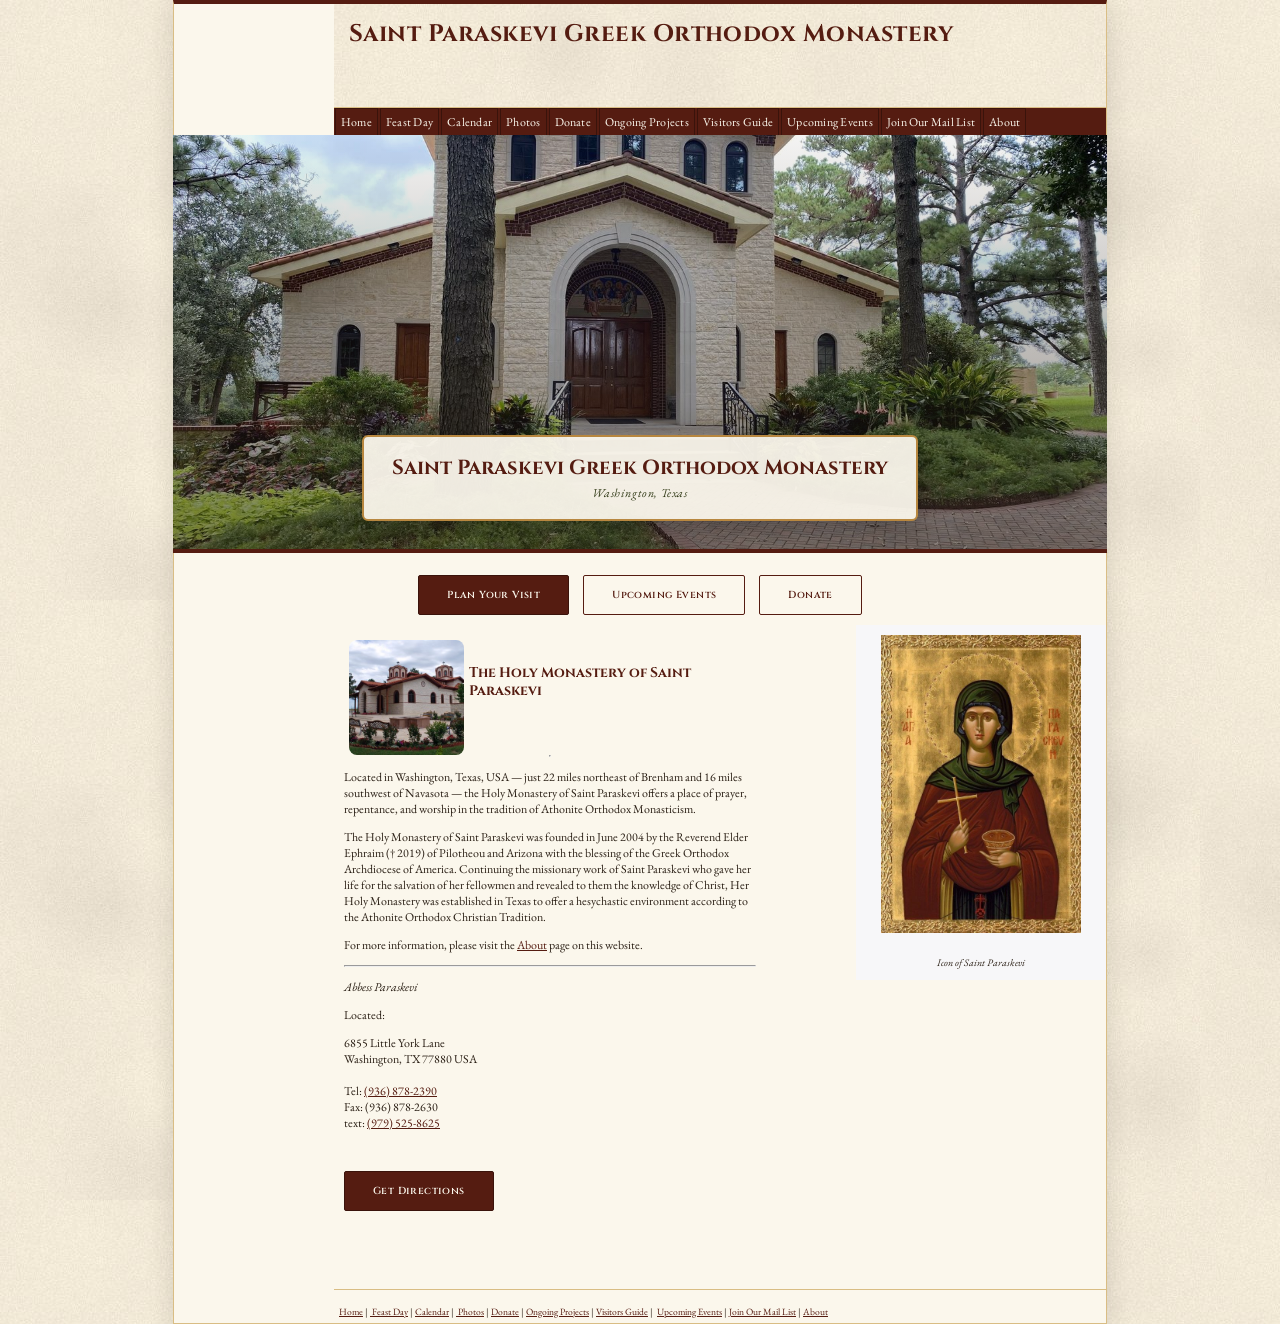
<file: index.html>
<!doctype html>
<html lang="en">

<head>
<meta charset="utf-8" />
<meta name="viewport" content="width=device-width, initial-scale=1" />
<title>Holy Monastery of St. Paraskevi</title>
<link href="styles/style0.css" media="screen" rel="stylesheet" title="CSS" type="text/css" />
<link href="styles/site.css" media="screen" rel="stylesheet" type="text/css" />
<link href="styles/theme.css" media="screen" rel="stylesheet" type="text/css" />
</head>

<body>

<!-- Begin Container -->
<div id="container">
	<!-- Begin Masthead -->
	<div id="masthead">
		<h2>Saint Paraskevi Greek Orthodox Monastery</h2>
		<h3>&nbsp;</h3>
	</div>
	<!-- End Masthead -->
	<!-- Begin Navigation -->
	<div id="navigation">
		<button type="button" class="nav-toggle-btn" aria-expanded="false" aria-controls="nav-menu">&#9776;<span class="label">Menu</span></button>
		<ul id="nav-menu">
			<li><a href="index.html">Home</a></li>
			<li><a href="feast_day/default.html">Feast Day</a></li>
			<li><a href="calendar.html">Calendar</a></li>
		    <li><a href="photo_gallery/default.html">Photos</a></li>
		    <li><a href="https://www.paypal.com/donate/?hosted_button_id=WN72FBD643XLC" target="_blank" rel="noopener noreferrer">Donate</a></li>
		    <li><a href="expansion.html">Ongoing Projects</a></li>
            <li><a href="visitorGuide.html">Visitors Guide</a></li>
            <li><a href="UpcomingEvents.html">Upcoming Events</a></li>
            <li><a href="joinmailing.html">Join Our Mail List</a></li>
            <li><a href="about.html">About</a></li>
		</ul>
	</div>
	<!-- End Navigation -->
	<!-- Begin Hero -->
	<div class="hero">
		<img src="images/3-Trapeza%20Outdoor%20Pic.jpg" alt="The Katholikon of the Holy Monastery of Saint Paraskevi" />
		<div class="hero-caption">
			<div class="seal">
				<h1>Saint Paraskevi Greek Orthodox Monastery</h1>
				<div class="place">Washington, Texas</div>
			</div>
		</div>
	</div>
	<!-- End Hero -->
	<div class="cta-row">
		<a class="btn" href="visitorGuide.html">Plan Your Visit</a>
		<a class="btn btn-outline" href="UpcomingEvents.html">Upcoming Events</a>
		<a class="btn btn-outline" href="https://www.paypal.com/donate/?hosted_button_id=WN72FBD643XLC" target="_blank" rel="noopener noreferrer">Donate</a>
	</div>
	<!-- Begin content_container -->
	<div id="content_container">
		<!-- Begin Left Column -->
    		<div id="column_left" style="width: 422px">
    		    <div style="margin: 5px;">
    	        <img src="images/May2010%20Ag%20Paraskevi.jpg" alt="Icon of Saint Paraskevi" style="float: left; border-radius: 8px; height: 115px; width: 115px;">
    	        <div style="padding-left: 120px; padding-top: 25px;"><h4 style=" font-size: 1.15em;">The Holy Monastery of Saint Paraskevi</h4></div>
    	    </div>
    	    <hr style="clear: both; height: 0px; width: 0px;" />

		    <p>Located in Washington, Texas, USA — just 22 miles northeast of Brenham and 16 miles southwest of Navasota — the Holy Monastery of Saint Paraskevi offers a place of prayer, repentance, and worship in the tradition of Athonite Orthodox Monasticism.</p>

		    <p>The Holy Monastery of Saint Paraskevi was founded in June 2004 by the Reverend Elder Ephraim († 2019) of Pilotheou and Arizona with the blessing of the Greek Orthodox Archdiocese of America. Continuing the missionary work of Saint Paraskevi who gave her life for the salvation of her fellowmen and revealed to them the knowledge of Christ, Her Holy Monastery was established in Texas to offer a hesychastic environment according to the Athonite Orthodox Christian Tradition.</p>

		    <p>For more information, please visit the <a href="about.html">About</a> page on this website.</p>

		    <hr />

			<p><em>Abbess Paraskevi</em></p>
			<p>Located:</p>
			<p>6855 Little York Lane<br />
			Washington, TX 77880 USA<br /><br />
			Tel:  <a href="tel:9368782390">(936) 878-2390</a><br />
			Fax:  (936) 878-2630<br />
			text: <a href="sms:9795258625">(979) 525-8625</a></p>
			<p>&nbsp;</p>
			<p><a class="btn" href="https://www.google.com/maps/search/?api=1&amp;query=6855+Little+York+Lane%2C+Washington%2C+TX+77880+USA" target="_blank" rel="noopener noreferrer">Get Directions</a></p>
			<p>&nbsp;</p>
			<p>&nbsp;</p>
			</div>
		<!-- End Left Column -->
		<!-- Begin Right Column -->
        <div id="column_right">
          <h4>
            <img alt="Icon of Saint Paraskevi" height="325" src="images/icon.jpg" width="200" style="display: block; margin: 0 auto; max-width: 100%; height: auto;" />
          </h4>
          <div style="text-align: center;"><small><i>Icon of Saint Paraskevi</i></small></div>
        </div><!-- End Right Column -->
		<!-- Begin Footer -->
		<div id="footer">
			<p><a href="index.html">Home</a>&nbsp;|&nbsp;<a href="feast_day/default.html">
			Feast Day</a>&nbsp;|&nbsp;<a href="calendar.html">Calendar</a>&nbsp;|&nbsp;<a href="photo_gallery/default.html">
			Photos</a>&nbsp;|&nbsp;<a href="https://www.paypal.com/donate/?hosted_button_id=WN72FBD643XLC" target="_blank" rel="noopener noreferrer">Donate</a>&nbsp;|&nbsp;<a href="expansion.html">Ongoing Projects</a>&nbsp;|&nbsp;<a href="visitorGuide.html">Visitors Guide</a>&nbsp;|&nbsp;
            <a href="UpcomingEvents.html">Upcoming Events</a>&nbsp;|&nbsp;<a href="joinmailing.html">Join Our Mail List</a>&nbsp;|&nbsp;<a href="underconstruction.html">About</a>
			</p>
		</div>
		<!-- End Footer --></div>
	<!-- End content_container --></div>
<!-- End Container -->

<script src="scripts/site.js"></script>
</body>

</html>
</file>
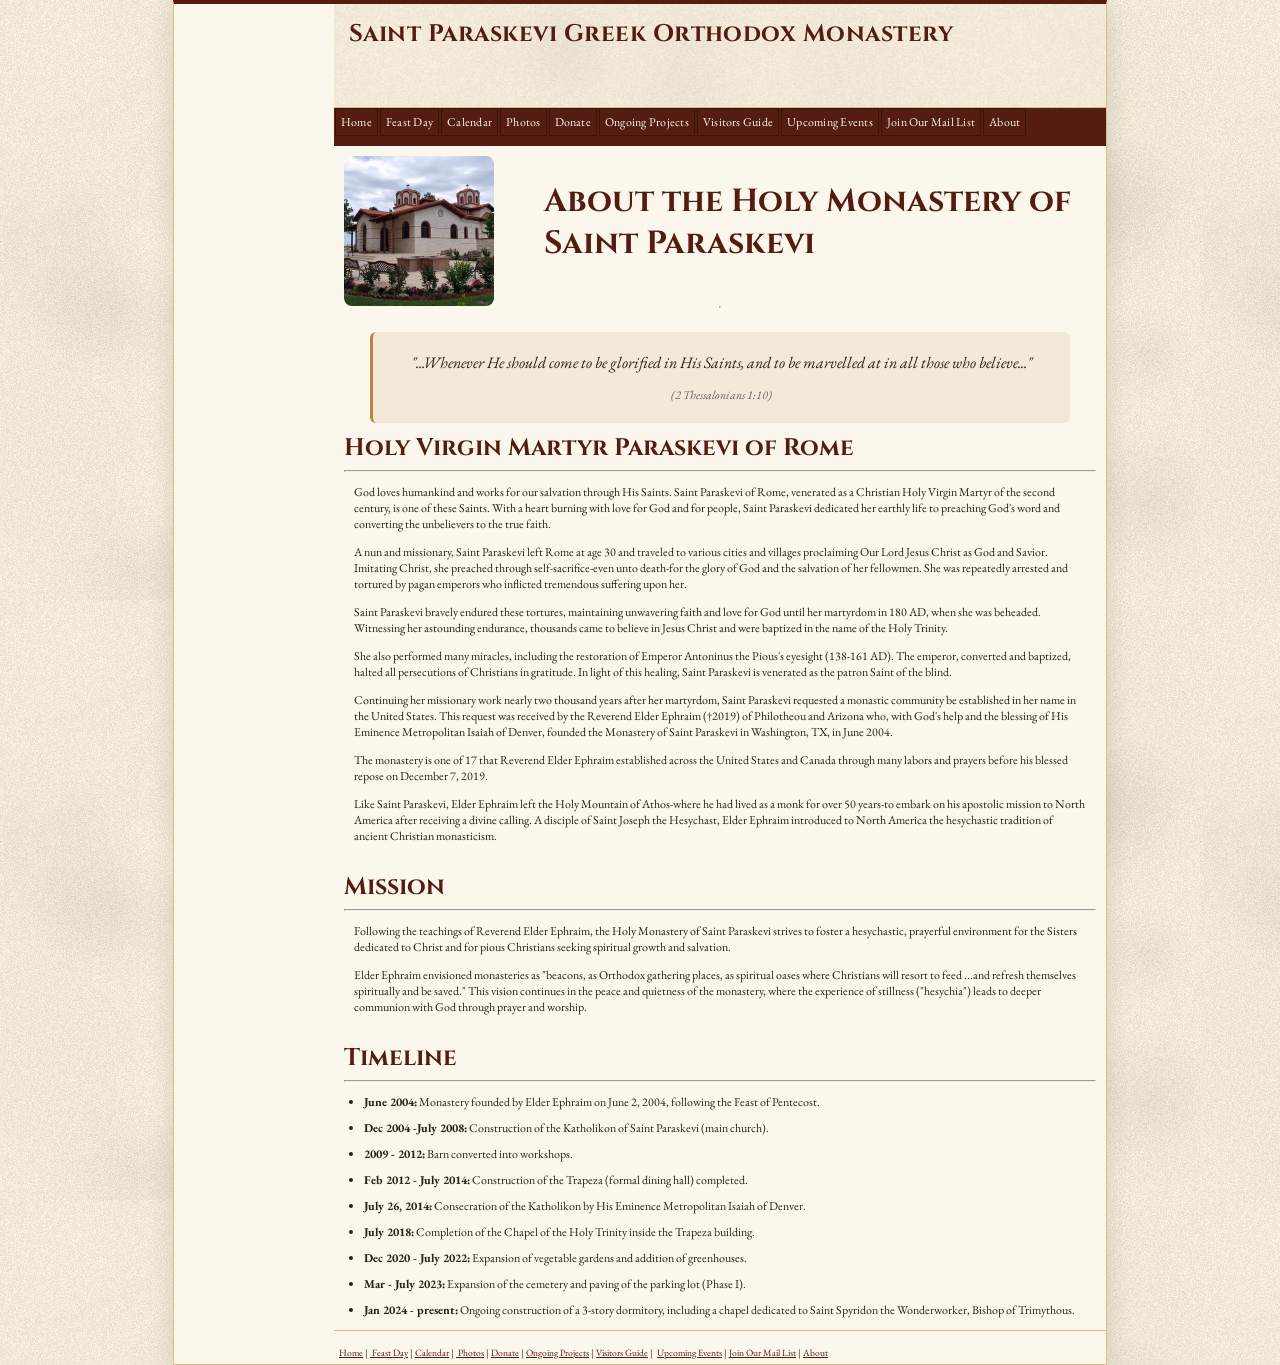
<file: about.html>
<!doctype html>
<html lang="en">

<head>
<meta charset="utf-8" />
<meta name="viewport" content="width=device-width, initial-scale=1" />
<title>Holy Monastery of St. Paraskevi</title>
<link href="styles/style0.css" media="screen" rel="stylesheet" title="CSS" type="text/css" />
<link href="styles/site.css" media="screen" rel="stylesheet" type="text/css" />
<link href="styles/theme.css" media="screen" rel="stylesheet" type="text/css" />
<style>

    #about {
        padding-left: 10px;
        padding-right: 10px;
    }

    blockquote {
      max-width: 700px;
      margin: 10px auto;
      padding: 20px 30px;
      font-style: italic;
      font-size: 1rem;
      line-height: 1.2;
      text-align: center;
      border-radius: 6px;
    }

    blockquote footer {
      margin-top: 5px;
      font-size: 0.75rem;
      color: #666;
    }

    ul {
        padding-left: 5px;
        margin-left: 15px;
    }

    li {
      margin-bottom: 10px; /* adjust spacing as needed */
    }

</style>
</head>

<body>

<!-- Begin Container -->
<div id="container">
	<!-- Begin Masthead -->
	<div id="masthead">
		<h2>Saint Paraskevi Greek Orthodox Monastery</h2>
		<h3>&nbsp;</h3>
	</div>
	<!-- End Masthead -->
	<!-- Begin Navigation -->
	<div id="navigation">
		<button type="button" class="nav-toggle-btn" aria-expanded="false" aria-controls="nav-menu">&#9776;<span class="label">Menu</span></button>
		<ul id="nav-menu">
			<li><a href="index.html">Home</a></li>
			<li><a href="feast_day/default.html">Feast Day</a></li>
			<li><a href="calendar.html">Calendar</a></li>
		    <li><a href="photo_gallery/default.html">Photos</a></li>
		    <li><a href="https://www.paypal.com/donate/?hosted_button_id=WN72FBD643XLC" target="_blank" rel="noopener noreferrer">Donate</a></li>
		    <li><a href="expansion.html">Ongoing Projects</a></li>
            <li><a href="visitorGuide.html">Visitors Guide</a></li>
            <li><a href="UpcomingEvents.html">Upcoming Events</a></li>
            <li><a href="joinmailing.html">Join Our Mail List</a></li>
            <li><a href="about.html">About</a></li>
		</ul>
	</div>
	<!-- End Navigation -->
	<!-- Begin content_container -->
	<div id="content_container">
        <div style="margin: 10px;">
	        <img src="images/May2010%20Ag%20Paraskevi.jpg" alt="Icon of Saint Paraskevi" style="float: left; border-radius: 8px; height: 150px; width: 150px;">
	        <div style="padding-left: 200px; padding-top: 25px;"><h1>About the Holy Monastery of<br />Saint Paraskevi</h1></div>
	    </div>
	    <hr style="clear: both; height: 0px; width: 0px;" />
	    <br />
        <section id="about">
          <blockquote style="margin-top: 2px; padding-top: 5px;">
             <p>"...Whenever He should come to be glorified in His Saints, and to be marvelled at in all those who believe..."</p>
           <footer><em>(2 Thessalonians 1:10)</em></footer>
         </blockquote>

          <div class="section-title"><h2 style="Margin-bottom: 5px;">Holy Virgin Martyr Paraskevi of Rome</h2></div>
          <hr style="color: #F5F5F5" />

          <p style="padding-left: 10px; padding-right: 10px;">God loves humankind and works for our salvation through His Saints. Saint Paraskevi of Rome, venerated as a Christian Holy Virgin Martyr of the second century, is one of these Saints. With a heart burning with love for God and for people, Saint Paraskevi dedicated her earthly life to preaching God's word and converting the unbelievers to the true faith.</p>

          <p style="padding-left: 10px; padding-right: 10px;">A nun and missionary, Saint Paraskevi left Rome at age 30 and traveled to various cities and villages proclaiming Our Lord Jesus Christ as God and Savior. Imitating Christ, she preached through self-sacrifice-even unto death-for the glory of God and the salvation of her fellowmen. She was repeatedly arrested and tortured by pagan emperors who inflicted tremendous suffering upon her.</p>

          <p style="padding-left: 10px; padding-right: 10px;">Saint Paraskevi bravely endured these tortures, maintaining unwavering faith and love for God until her martyrdom in 180 AD, when she was beheaded. Witnessing her astounding endurance, thousands came to believe in Jesus Christ and were baptized in the name of the Holy Trinity.</p>

          <p style="padding-left: 10px; padding-right: 10px;">She also performed many miracles, including the restoration of Emperor Antoninus the Pious's eyesight (138-161 AD). The emperor, converted and baptized, halted all persecutions of Christians in gratitude. In light of this healing, Saint Paraskevi is venerated as the patron Saint of the blind.</p>

          <p style="padding-left: 10px; padding-right: 10px;">Continuing her missionary work nearly two thousand years after her martyrdom, Saint Paraskevi requested a monastic community be established in her name in the United States. This request was received by the Reverend Elder Ephraim (&#8224;2019) of Philotheou and Arizona who, with God's help and the blessing of His Eminence Metropolitan Isaiah of Denver, founded the Monastery of Saint Paraskevi in Washington, TX, in June 2004.</p>

          <p style="padding-left: 10px; padding-right: 10px;">The monastery is one of 17 that Reverend Elder Ephraim established across the United States and Canada through many labors and prayers before his blessed repose on December 7, 2019.</p>

          <p style="padding-left: 10px; padding-right: 10px;">Like Saint Paraskevi, Elder Ephraim left the Holy Mountain of Athos-where he had lived as a monk for over 50 years-to embark on his apostolic mission to North America after receiving a divine calling. A disciple of Saint Joseph the Hesychast, Elder Ephraim introduced to North America the hesychastic tradition of ancient Christian monasticism.</p>

          <br />

          <div class="section-title"><h2 style="Margin-bottom: 5px;">Mission</h2></div>
          <hr style="color: #F5F5F5" />
          <p style="padding-left: 10px; padding-right: 10px;">Following the teachings of Reverend Elder Ephraim, the Holy Monastery of Saint Paraskevi strives to foster a hesychastic, prayerful environment for the Sisters dedicated to Christ and for pious Christians seeking spiritual growth and salvation.</p>

          <p style="padding-left: 10px; padding-right: 10px;">Elder Ephraim envisioned monasteries as "beacons, as Orthodox gathering places, as spiritual oases where Christians will resort to feed ...and refresh themselves spiritually and be saved." This vision continues in the peace and quietness of the monastery, where the experience of stillness ("hesychia") leads to deeper communion with God through prayer and worship.</p>

          <br />

          <div class="section-title"><h2 style="Margin-bottom: 5px;">Timeline</h2></div>
          <hr style="color: #F5F5F5" />
          <ul>
            <li><strong>June 2004:</strong> Monastery founded by Elder Ephraim on June 2, 2004, following the Feast of Pentecost.</li>
            <li><strong>Dec 2004  -July 2008:</strong> Construction of the Katholikon of Saint Paraskevi (main church).</li>
            <li><strong>2009 - 2012:</strong> Barn converted into workshops.</li>
            <li><strong>Feb 2012 - July 2014:</strong> Construction of the Trapeza (formal dining hall) completed.</li>
            <li><strong>July 26, 2014:</strong> Consecration of the Katholikon by His Eminence Metropolitan Isaiah of Denver.</li>
            <li><strong>July 2018:</strong> Completion of the Chapel of the Holy Trinity inside the Trapeza building.</li>
            <li><strong>Dec 2020 - July 2022:</strong> Expansion of vegetable gardens and addition of greenhouses.</li>
            <li><strong>Mar - July 2023:</strong> Expansion of the cemetery and paving of the parking lot (Phase I).</li>
            <li><strong>Jan 2024 - present:</strong> Ongoing construction of a 3-story dormitory, including a chapel dedicated to Saint Spyridon the Wonderworker, Bishop of Trimythous.</li>
          </ul>
        </section>

		<!-- Begin Footer -->
		<div id="footer">
			<p><a href="index.html">Home</a>&nbsp;|&nbsp;<a href="feast_day/default.html">
			Feast Day</a>&nbsp;|&nbsp;<a href="calendar.html">Calendar</a>&nbsp;|&nbsp;<a href="photo_gallery/default.html">
			Photos</a>&nbsp;|&nbsp;<a href="https://www.paypal.com/donate/?hosted_button_id=WN72FBD643XLC" target="_blank" rel="noopener noreferrer">Donate</a>&nbsp;|&nbsp;<a href="expansion.html">Ongoing Projects</a>&nbsp;|&nbsp;<a href="visitorGuide.html">Visitors Guide</a>&nbsp;|&nbsp;
            <a href="UpcomingEvents.html">Upcoming Events</a>&nbsp;|&nbsp;<a href="joinmailing.html">Join Our Mail List</a>&nbsp;|&nbsp;<a href="underconstruction.html">About</a>
			</p>
		</div>
		<!-- End Footer --></div>
	<!-- End content_container --></div>
<!-- End Container -->

<script src="scripts/site.js"></script>
</body>

</html>
</file>
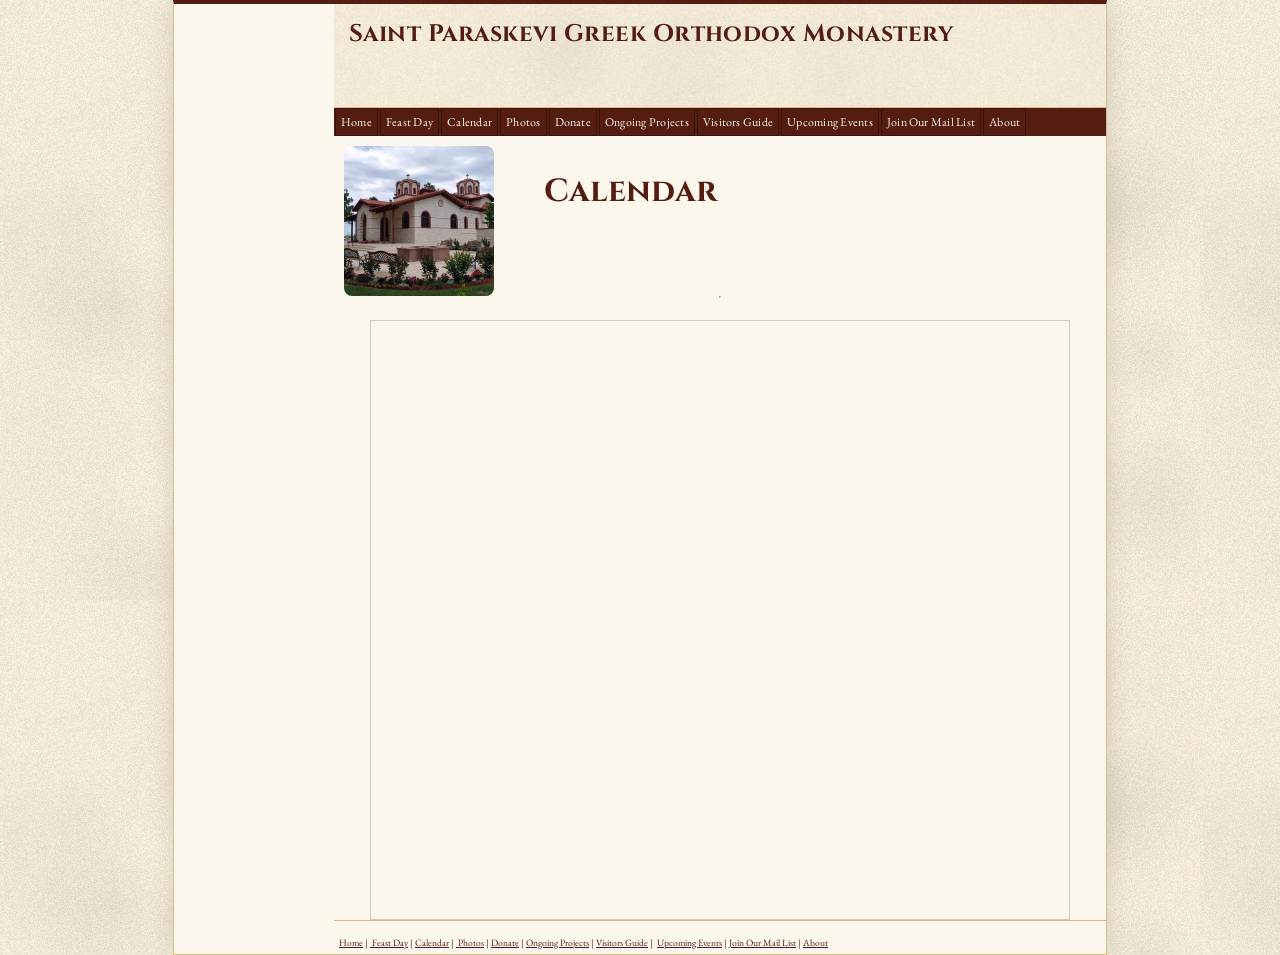
<file: calendar.html>
<!doctype html>
<html lang="en">

<head>
<meta charset="utf-8" />
<meta name="viewport" content="width=device-width, initial-scale=1" />
<title>Holy Monastery of St. Paraskevi</title>
<link href="styles/style0.css" media="screen" rel="stylesheet" title="CSS" type="text/css" />
<link href="styles/site.css" media="screen" rel="stylesheet" type="text/css" />
<link href="styles/theme.css" media="screen" rel="stylesheet" type="text/css" />
</head>

<body>

<!-- Begin Container -->
<div id="container">
	<!-- Begin Masthead -->
	<div id="masthead">
		<h2>Saint Paraskevi Greek Orthodox Monastery</h2>
		<h3>&nbsp;</h3>
	</div>
	<!-- End Masthead -->
	<!-- Begin Navigation -->
	<div id="navigation">
		<button type="button" class="nav-toggle-btn" aria-expanded="false" aria-controls="nav-menu">&#9776;<span class="label">Menu</span></button>
		<ul id="nav-menu">
			<li><a href="index.html">Home</a></li>
			<li><a href="feast_day/default.html">Feast Day</a></li>
			<li><a href="calendar.html">Calendar</a></li>
		    <li><a href="photo_gallery/default.html">Photos</a></li>
		    <li><a href="https://www.paypal.com/donate/?hosted_button_id=WN72FBD643XLC" target="_blank" rel="noopener noreferrer">Donate</a></li>
		    <li><a href="expansion.html">Ongoing Projects</a></li>
            <li><a href="visitorGuide.html">Visitors Guide</a></li>
            <li><a href="UpcomingEvents.html">Upcoming Events</a></li>
            <li><a href="joinmailing.html">Join Our Mail List</a></li>
            <li><a href="about.html">About</a></li>
		</ul>
	</div>
	<!-- End Navigation -->
	<!-- Begin content_container -->
	<div id="content_container">
        <div style="margin: 10px;">
	        <img src="images/May2010%20Ag%20Paraskevi.jpg" alt="Icon of Saint Paraskevi" style="float: left; border-radius: 8px; height: 150px; width: 150px;">
	        <div style="padding-left: 200px; padding-top: 25px;"><h1>Calendar</h1></div>
	    </div>
	    <hr style="clear: both; height: 0px; width: 0px;" />
	    <br />

	    <div id="googleCalendar" style="text-align: center;">
            <iframe
              src="https://calendar.google.com/calendar/u/0/embed?src=saintparaskevimonastery@gmail.com&ctz=America/Chicago"
              title="Monastery Calendar"
              style="display: block; margin: 0 auto; border: 1px solid #ccc;"
              width="700"
              height="600"
              frameborder="0"
              scrolling="no">
            </iframe>
        </div>

		<!-- Begin Footer -->
		<div id="footer">
			<p><a href="index.html">Home</a>&nbsp;|&nbsp;<a href="feast_day/default.html">
			Feast Day</a>&nbsp;|&nbsp;<a href="calendar.html">Calendar</a>&nbsp;|&nbsp;<a href="photo_gallery/default.html">
			Photos</a>&nbsp;|&nbsp;<a href="https://www.paypal.com/donate/?hosted_button_id=WN72FBD643XLC" target="_blank" rel="noopener noreferrer">Donate</a>&nbsp;|&nbsp;<a href="expansion.html">Ongoing Projects</a>&nbsp;|&nbsp;<a href="visitorGuide.html">Visitors Guide</a>&nbsp;|&nbsp;
            <a href="UpcomingEvents.html">Upcoming Events</a>&nbsp;|&nbsp;<a href="joinmailing.html">Join Our Mail List</a>&nbsp;|&nbsp;<a href="underconstruction.html">About</a>
			</p>

		</div>
		<!-- End Footer --></div>
	<!-- End content_container --></div>
<!-- End Container -->

<script src="scripts/site.js"></script>
</body>

</html>
</file>
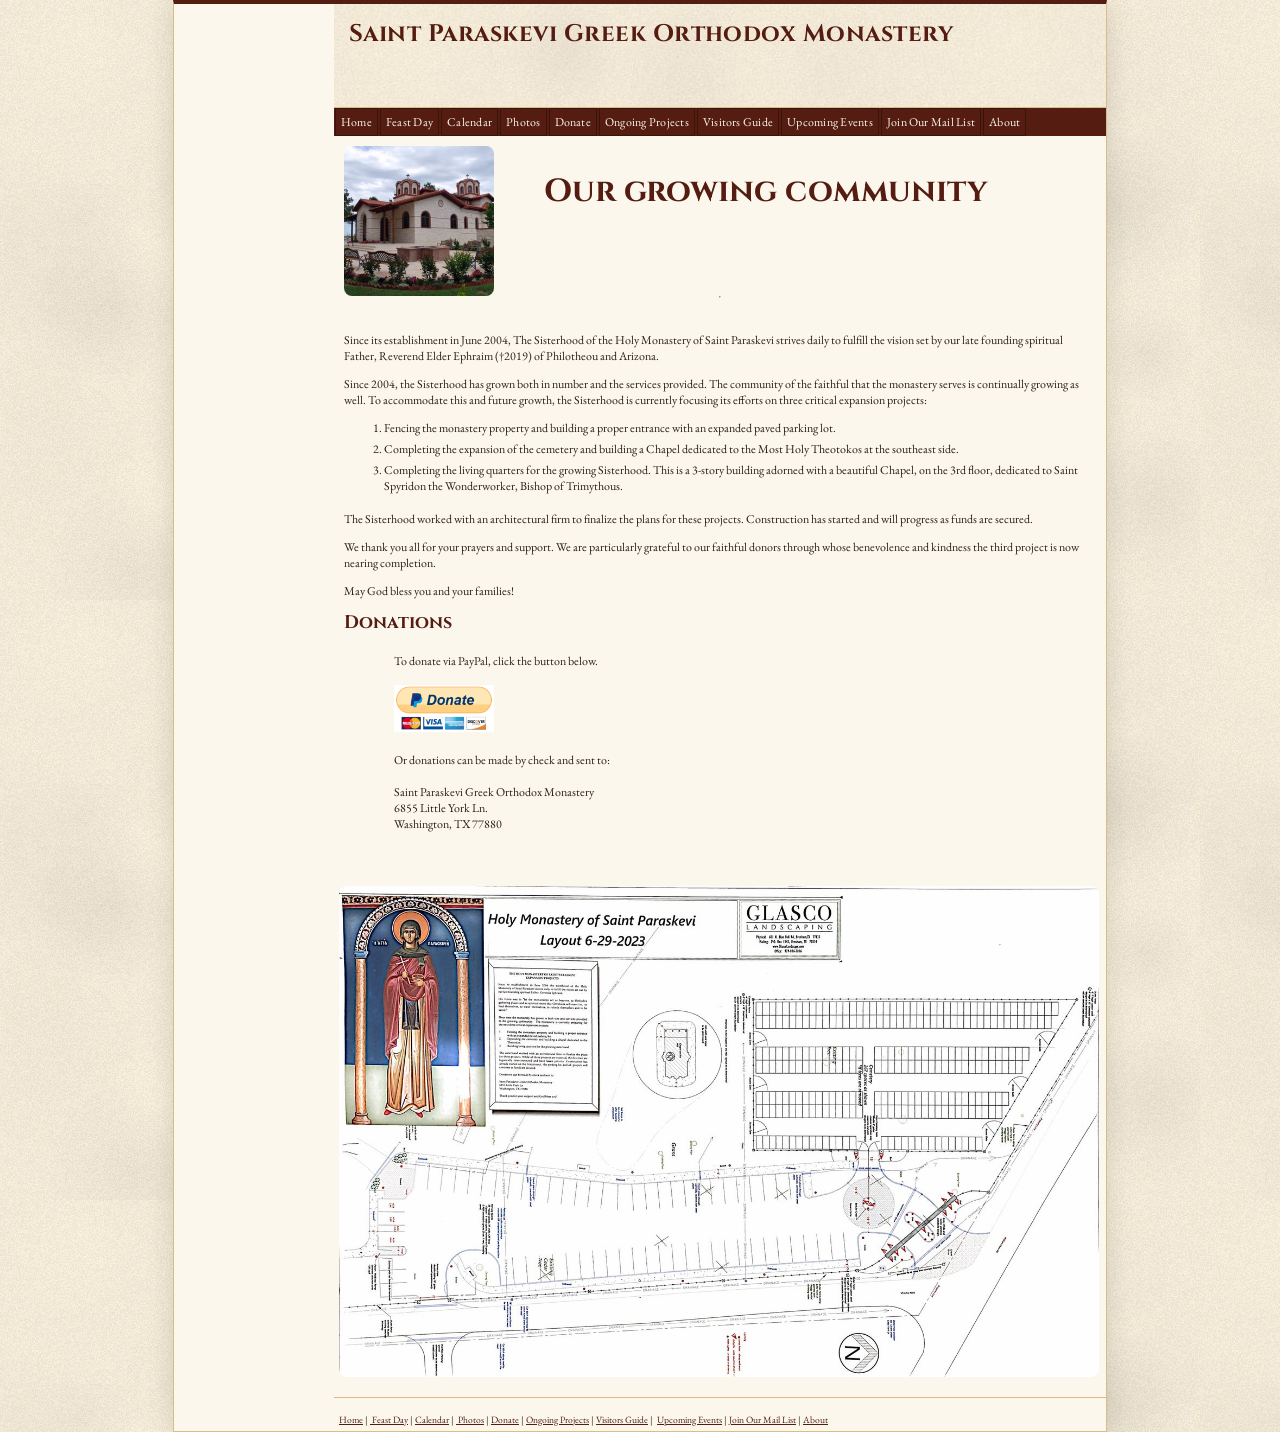
<file: expansion.html>
<!doctype html>
<html lang="en">

<head>
<meta charset="utf-8" />
<meta name="viewport" content="width=device-width, initial-scale=1" />
<title>Holy Monastery of St. Paraskevi</title>
<link href="styles/style0.css" media="screen" rel="stylesheet" title="CSS" type="text/css" />
<link href="styles/site.css" media="screen" rel="stylesheet" type="text/css" />
<link href="styles/theme.css" media="screen" rel="stylesheet" type="text/css" />
</head>

<body>

<!-- Begin Container -->
<div id="container">
	<!-- Begin Masthead -->
	<div id="masthead">
		<h2>Saint Paraskevi Greek Orthodox Monastery</h2>
		<h3>&nbsp;</h3>
	</div>
	<!-- End Masthead -->
	<!-- Begin Navigation -->
	<div id="navigation">
		<button type="button" class="nav-toggle-btn" aria-expanded="false" aria-controls="nav-menu">&#9776;<span class="label">Menu</span></button>
		<ul id="nav-menu">
			<li><a href="index.html">Home</a></li>
			<li><a href="feast_day/default.html">Feast Day</a></li>
			<li><a href="calendar.html">Calendar</a></li>
		    <li><a href="photo_gallery/default.html">Photos</a></li>
		    <li><a href="https://www.paypal.com/donate/?hosted_button_id=WN72FBD643XLC" target="_blank" rel="noopener noreferrer">Donate</a></li>
		    <li><a href="expansion.html">Ongoing Projects</a></li>
            <li><a href="visitorGuide.html">Visitors Guide</a></li>
            <li><a href="UpcomingEvents.html">Upcoming Events</a></li>
            <li><a href="joinmailing.html">Join Our Mail List</a></li>
            <li><a href="about.html">About</a></li>
		</ul>
	</div>
	<!-- End Navigation -->
	<!-- Begin content_container -->
	<div id="content_container">
	    <div style="margin: 10px;">
	        <img src="images/May2010%20Ag%20Paraskevi.jpg" alt="Icon of Saint Paraskevi" style="float: left; border-radius: 8px; height: 150px; width: 150px;">
	        <div style="padding-left: 200px; padding-top: 25px;"><h1>Our growing community</h1></div>
	    </div>
	    <hr style="clear: both; height: 0px; width: 0px;" />
	    <br />
	    <div style="margin: 10px;">
	    <p>
	       Since its establishment in June 2004, The Sisterhood of the Holy Monastery of Saint Paraskevi strives daily to fulfill the vision set by our late founding spiritual Father, Reverend Elder Ephraim (&#8224;2019) of Philotheou and Arizona.
	    </p>

	    <p>Since 2004, the Sisterhood has grown both in number and the services provided. The community of the faithful that the monastery serves is continually growing as well. To accommodate this and future growth, the Sisterhood is currently focusing its efforts on three critical expansion projects:
            <ol>
            <li style="padding-bottom: 5px;">Fencing the monastery property and building a proper entrance with an expanded paved parking lot.</li>
            <li style="padding-bottom: 5px;">Completing the expansion of the cemetery and building a Chapel dedicated to the Most Holy Theotokos at the southeast side.</li>
            <li style="padding-bottom: 5px;">Completing the living quarters for the growing Sisterhood. This is a 3-story building adorned with a beautiful Chapel, on the 3rd floor, dedicated to Saint Spyridon the Wonderworker, Bishop of Trimythous.</li>
            </ol>
        </p>
        <p>The Sisterhood worked with an architectural firm to finalize the plans for these projects. Construction has started and will progress as funds are secured.</p>

        <p>We thank you all for your prayers and support. We are particularly grateful to our faithful donors through whose benevolence and kindness the third project is now nearing completion.</p>

        <p>May God bless you and your families!</p>

        <p>
            <h3>Donations</h3>
            <div style="padding-left: 50px;">
                To donate via PayPal, click the button below.<br /><br />
            <a href="https://www.paypal.com/donate/?hosted_button_id=WN72FBD643XLC" target="_blank" rel="noopener noreferrer"><img src="images/Paypal-donation-button.gif" alt="Donate via PayPal" style="width: 100px; max-width: 100%; height: auto;"/></a><br /><br />

        Or donations can be made by check and sent to:<br /><br />

        Saint Paraskevi Greek Orthodox Monastery<br />
        6855 Little York Ln.<br />
        Washington, TX 77880<br />
        </div>
        </p>

<br /><br />
    </div>
    <a href="Saint%20Paraskevi_Expansion%20Plan.pdf" target="_blank" rel="noopener noreferrer">
<img src="images/Saint_Paraskevi_Expansion_Plan.jpg" alt="Saint Paraskevi Expansion Plan" style="margin-left: 5px; border-radius: 8px; width: 760px; max-width: 100%; height: auto;"/></a><br /><br />

		<!-- Begin Footer -->
		<div id="footer">
			<p><a href="index.html">Home</a>&nbsp;|&nbsp;<a href="feast_day/default.html">
			Feast Day</a>&nbsp;|&nbsp;<a href="calendar.html">Calendar</a>&nbsp;|&nbsp;<a href="photo_gallery/default.html">
			Photos</a>&nbsp;|&nbsp;<a href="https://www.paypal.com/donate/?hosted_button_id=WN72FBD643XLC" target="_blank" rel="noopener noreferrer">Donate</a>&nbsp;|&nbsp;<a href="expansion.html">Ongoing Projects</a>&nbsp;|&nbsp;<a href="visitorGuide.html">Visitors Guide</a>&nbsp;|&nbsp;
            <a href="UpcomingEvents.html">Upcoming Events</a>&nbsp;|&nbsp;<a href="joinmailing.html">Join Our Mail List</a>&nbsp;|&nbsp;<a href="underconstruction.html">About</a>
			</p>

		</div><!-- End Footer -->
	</div><!-- End content_container -->
</div><!-- End Container -->

<script src="scripts/site.js"></script>
</body>

</html>
</file>
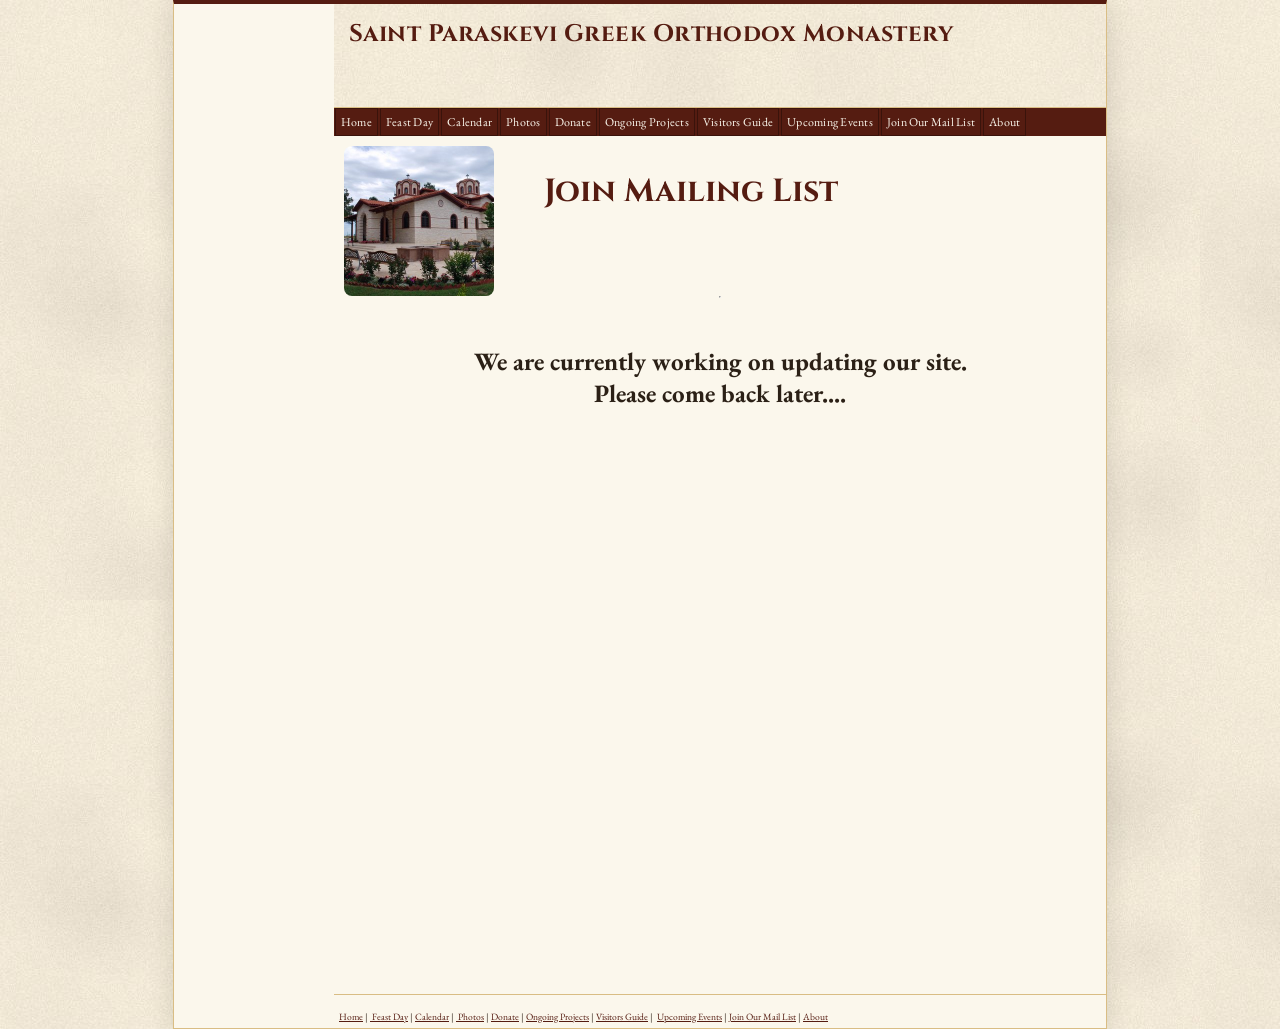
<file: joinmailing.html>
<!doctype html>
<html lang="en">

<head>
<meta charset="utf-8" />
<meta name="viewport" content="width=device-width, initial-scale=1" />
<title>Holy Monastery of St. Paraskevi</title>
<link href="styles/style0.css" media="screen" rel="stylesheet" title="CSS" type="text/css" />
<link href="styles/site.css" media="screen" rel="stylesheet" type="text/css" />
<link href="styles/theme.css" media="screen" rel="stylesheet" type="text/css" />
<style>
    #mailinglist {
        padding-left: 10px;
        padding-right: 10px;
    }
</style>
</head>

<body>

<!-- Begin Container -->
<div id="container">
	<!-- Begin Masthead -->
	<div id="masthead">
		<h2>Saint Paraskevi Greek Orthodox Monastery</h2>
		<h3>&nbsp;</h3>
	</div>
	<!-- End Masthead -->
	<!-- Begin Navigation -->
	<div id="navigation">
		<button type="button" class="nav-toggle-btn" aria-expanded="false" aria-controls="nav-menu">&#9776;<span class="label">Menu</span></button>
		<ul id="nav-menu">
			<li><a href="index.html">Home</a></li>
			<li><a href="feast_day/default.html">Feast Day</a></li>
			<li><a href="calendar.html">Calendar</a></li>
		    <li><a href="photo_gallery/default.html">Photos</a></li>
		    <li><a href="https://www.paypal.com/donate/?hosted_button_id=WN72FBD643XLC" target="_blank" rel="noopener noreferrer">Donate</a></li>
		    <li><a href="expansion.html">Ongoing Projects</a></li>
            <li><a href="visitorGuide.html">Visitors Guide</a></li>
            <li><a href="UpcomingEvents.html">Upcoming Events</a></li>
            <li><a href="joinmailing.html">Join Our Mail List</a></li>
            <li><a href="about.html">About</a></li>
		</ul>
	</div>
	<!-- End Navigation -->
	<!-- Begin content_container -->
	<div id="content_container">
	    <div style="margin: 10px;">
	        <img src="images/May2010%20Ag%20Paraskevi.jpg" alt="Icon of Saint Paraskevi" style="float: left; border-radius: 8px; height: 150px; width: 150px;">
	        <div style="padding-left: 200px; padding-top: 25px;"><h1>Join Mailing List</h1></div>
	    </div>
	    <hr style="clear: both; height: 0px; width: 0px;" />
	    <br />
	    <div style="margin: 5px;text-align: center;font-weight: bold; font-size: 25px;">
	    <p>
	       We are currently working on updating our site.<br />Please come back later....
	    </p>
	    </div>

	    <!-- modify this form HTML and place wherever you want your form -->
        <!-- Optional: Include a hidden field to prevent spam -->
	    <!--
        <section id="mailinglist">
            <p>If you would like to be added to our mailing list, please fill out the form below.</p>

            <form id="my-form" action="https://formspree.io/f/mldlgyyj" method="POST">
              <label>E-mail:</label>
              <input type="email" id="email" name="email" required pattern="[a-z0-9._%+-]+@[a-z0-9.-]+\\.[a-z]{2,}$" />


              <input type="text" name="_gotcha" style="display:none">
              <input type="hidden" name="_subject" value="New email sign-up!">


              <button id="my-form-button">Submit</button>
              <p id="my-form-status"></p>
            </form>
        </section>

        -->

			<p>&nbsp;</p>
			<p>&nbsp;</p>
			<p>&nbsp;</p>
			<p>&nbsp;</p>
			<p>&nbsp;</p>
			<p>&nbsp;</p>
			<p>&nbsp;</p>
			<p>&nbsp;</p>
			<p>&nbsp;</p>
			<p>&nbsp;</p>
			<p>&nbsp;</p>
			<p>&nbsp;</p>
			<p>&nbsp;</p>
			<p>&nbsp;</p>
			<p>&nbsp;</p>
			<p>&nbsp;</p>
			<p>&nbsp;</p>
			<p>&nbsp;</p>
			<p>&nbsp;</p>
			<p>&nbsp;</p>


		<!-- Begin Footer -->
		<div id="footer">
			<p><a href="index.html">Home</a>&nbsp;|&nbsp;<a href="feast_day/default.html">
			Feast Day</a>&nbsp;|&nbsp;<a href="calendar.html">Calendar</a>&nbsp;|&nbsp;<a href="photo_gallery/default.html">
			Photos</a>&nbsp;|&nbsp;<a href="https://www.paypal.com/donate/?hosted_button_id=WN72FBD643XLC" target="_blank" rel="noopener noreferrer">Donate</a>&nbsp;|&nbsp;<a href="expansion.html">Ongoing Projects</a>&nbsp;|&nbsp;<a href="visitorGuide.html">Visitors Guide</a>&nbsp;|&nbsp;
            <a href="UpcomingEvents.html">Upcoming Events</a>&nbsp;|&nbsp;<a href="joinmailing.html">Join Our Mail List</a>&nbsp;|&nbsp;<a href="underconstruction.html">About</a>
			</p>
		</div>
		<!-- End Footer --></div>
	<!-- End content_container --></div>
<!-- End Container -->

<script src="scripts/site.js"></script>
</body>

</html>
</file>
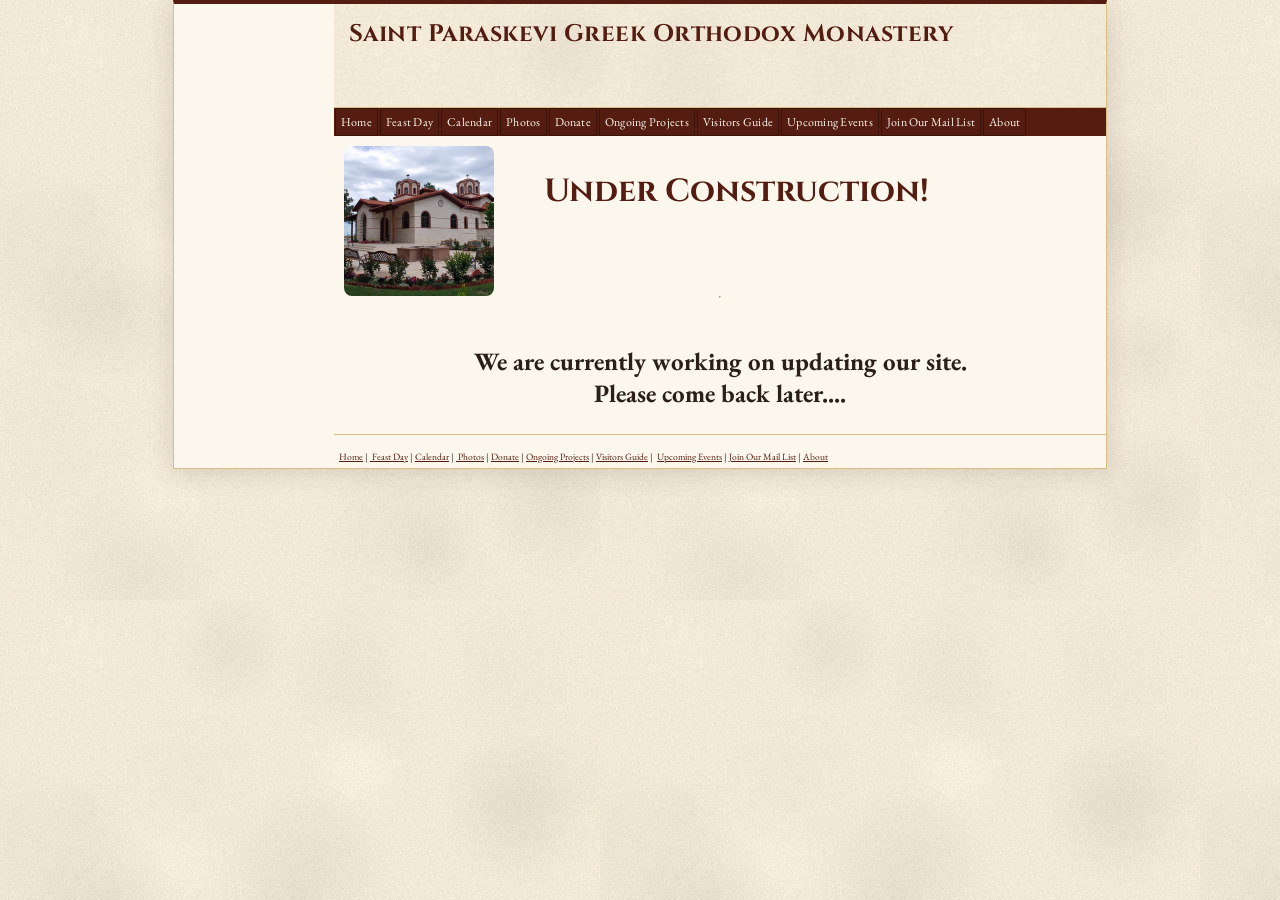
<file: underconstruction.html>
<!doctype html>
<html lang="en">

<head>
<meta charset="utf-8" />
<meta name="viewport" content="width=device-width, initial-scale=1" />
<title>Holy Monastery of St. Paraskevi</title>
<link href="styles/style0.css" media="screen" rel="stylesheet" title="CSS" type="text/css" />
<link href="styles/site.css" media="screen" rel="stylesheet" type="text/css" />
<link href="styles/theme.css" media="screen" rel="stylesheet" type="text/css" />
</head>

<body>

<!-- Begin Container -->
<div id="container">
	<!-- Begin Masthead -->
	<div id="masthead">
		<h2>Saint Paraskevi Greek Orthodox Monastery</h2>
		<h3>&nbsp;</h3>
	</div>
	<!-- End Masthead -->
	<!-- Begin Navigation -->
	<div id="navigation">
		<button type="button" class="nav-toggle-btn" aria-expanded="false" aria-controls="nav-menu">&#9776;<span class="label">Menu</span></button>
		<ul id="nav-menu">
			<li><a href="index.html">Home</a></li>
			<li><a href="feast_day/default.html">Feast Day</a></li>
			<li><a href="calendar.html">Calendar</a></li>
		    <li><a href="photo_gallery/default.html">Photos</a></li>
		    <li><a href="https://www.paypal.com/donate/?hosted_button_id=WN72FBD643XLC" target="_blank" rel="noopener noreferrer">Donate</a></li>
		    <li><a href="expansion.html">Ongoing Projects</a></li>
            <li><a href="visitorGuide.html">Visitors Guide</a></li>
            <li><a href="UpcomingEvents.html">Upcoming Events</a></li>
            <li><a href="joinmailing.html">Join Our Mail List</a></li>
            <li><a href="about.html">About</a></li>
		</ul>
	</div>
	<!-- End Navigation -->
	<!-- Begin content_container -->
	<div id="content_container">
	    <div style="margin: 10px;">
	        <img src="images/May2010%20Ag%20Paraskevi.jpg" alt="Icon of Saint Paraskevi" style="float: left; border-radius: 8px; height: 150px; width: 150px;">
	        <div style="padding-left: 200px; padding-top: 25px;"><h1>Under Construction!</h1></div>
	    </div>
	    <hr style="clear: both; height: 0px; width: 0px;" />
	    <br />
	    <div style="margin: 10px;text-align: center;font-weight: bold; font-size: 25px;">
	    <p>
	       We are currently working on updating our site.<br />Please come back later....
	    </p>
	    </div>
		<!-- Begin Footer -->
		<div id="footer">
			<p><a href="index.html">Home</a>&nbsp;|&nbsp;<a href="feast_day/default.html">
			Feast Day</a>&nbsp;|&nbsp;<a href="calendar.html">Calendar</a>&nbsp;|&nbsp;<a href="photo_gallery/default.html">
			Photos</a>&nbsp;|&nbsp;<a href="https://www.paypal.com/donate/?hosted_button_id=WN72FBD643XLC" target="_blank" rel="noopener noreferrer">Donate</a>&nbsp;|&nbsp;<a href="expansion.html">Ongoing Projects</a>&nbsp;|&nbsp;<a href="visitorGuide.html">Visitors Guide</a>&nbsp;|&nbsp;
            <a href="UpcomingEvents.html">Upcoming Events</a>&nbsp;|&nbsp;<a href="joinmailing.html">Join Our Mail List</a>&nbsp;|&nbsp;<a href="underconstruction.html">About</a>
			</p>
		</div>
		<!-- End Footer --></div>
	<!-- End content_container --></div>
<!-- End Container -->

<script src="scripts/site.js"></script>
</body>

</html>
</file>
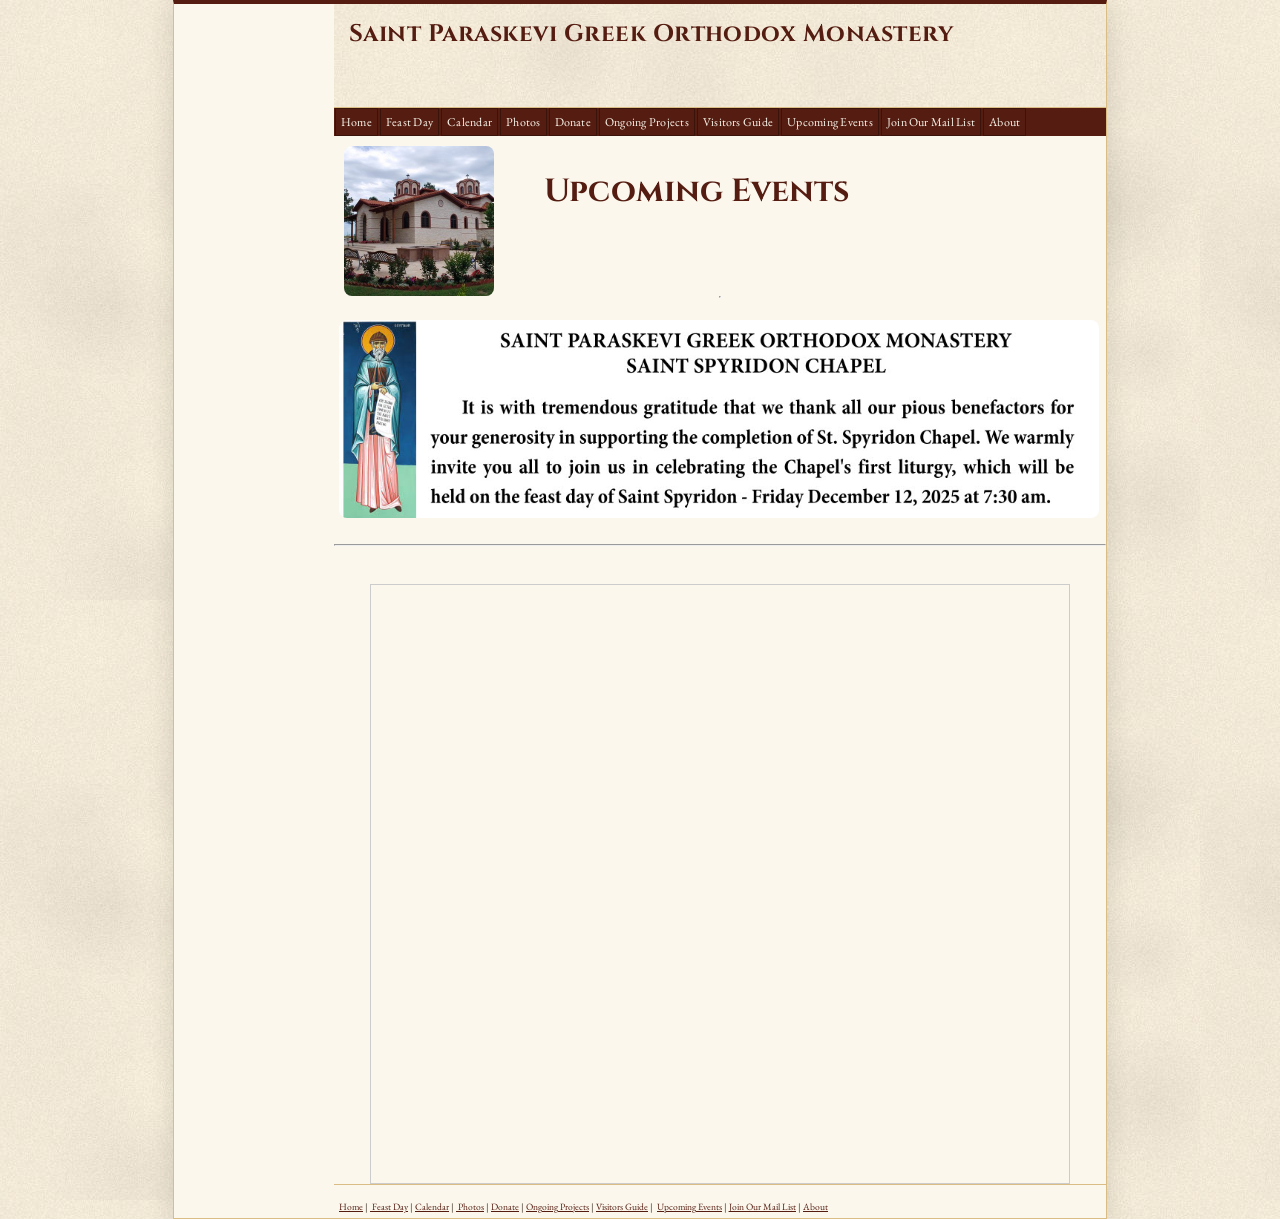
<file: UpcomingEvents.html>
<!doctype html>
<html lang="en">

<head>
<meta charset="utf-8" />
<meta name="viewport" content="width=device-width, initial-scale=1" />
<title>Holy Monastery of St. Paraskevi</title>
<link href="styles/style0.css" media="screen" rel="stylesheet" title="CSS" type="text/css" />
<link href="styles/site.css" media="screen" rel="stylesheet" type="text/css" />
<link href="styles/theme.css" media="screen" rel="stylesheet" type="text/css" />
</head>

<body>

<!-- Begin Container -->
<div id="container">
	<!-- Begin Masthead -->
	<div id="masthead">
		<h2>Saint Paraskevi Greek Orthodox Monastery</h2>
		<h3>&nbsp;</h3>
	</div>
	<!-- End Masthead -->
	<!-- Begin Navigation -->
	<div id="navigation">
		<button type="button" class="nav-toggle-btn" aria-expanded="false" aria-controls="nav-menu">&#9776;<span class="label">Menu</span></button>
		<ul id="nav-menu">
			<li><a href="index.html">Home</a></li>
			<li><a href="feast_day/default.html">Feast Day</a></li>
			<li><a href="calendar.html">Calendar</a></li>
		    <li><a href="photo_gallery/default.html">Photos</a></li>
		    <li><a href="https://www.paypal.com/donate/?hosted_button_id=WN72FBD643XLC" target="_blank" rel="noopener noreferrer">Donate</a></li>
		    <li><a href="expansion.html">Ongoing Projects</a></li>
            <li><a href="visitorGuide.html">Visitors Guide</a></li>
            <li><a href="UpcomingEvents.html">Upcoming Events</a></li>
            <li><a href="joinmailing.html">Join Our Mail List</a></li>
            <li><a href="about.html">About</a></li>
		</ul>
	</div>
	<!-- End Navigation -->
	<!-- Begin content_container -->
	<div id="content_container">
	    <div style="margin: 10px;">
	        <img src="images/May2010%20Ag%20Paraskevi.jpg" alt="Icon of Saint Paraskevi" style="float: left; border-radius: 8px; height: 150px; width: 150px;">
	        <div style="padding-left: 200px; padding-top: 25px;"><h1>Upcoming Events</h1></div>
	    </div>
	    <hr style="clear: both; height: 0px; width: 0px;" />
	    <br />

    <a href="Feast%20day%20of%20Saint%20Spyridon.pdf" target="_blank" rel="noopener noreferrer">
<img src="images/Feast_day_of_Saint_Spyridon.jpg" alt="Feast Day of Saint Spyridon flyer" style="margin-left: 5px; border-radius: 8px; width: 760px; max-width: 100%; height: auto;"/></a><br /><br />

<hr /><br /><br />

        <div id="googleCalendar" style="margin: 10 px;">
            <iframe
              src="https://calendar.google.com/calendar/u/0/embed?src=saintparaskevimonastery@gmail.com&ctz=America/Chicago&mode=AGENDA"
              title="Upcoming Events Calendar"
              style="display: block; margin: 0 auto; border: 1px solid #ccc;"
              width="700"
              height="600"
              frameborder="0"
              scrolling="no">
            </iframe>
        </div>
		<!-- Begin Footer -->
		<div id="footer">
			<p><a href="index.html">Home</a>&nbsp;|&nbsp;<a href="feast_day/default.html">
			Feast Day</a>&nbsp;|&nbsp;<a href="calendar.html">Calendar</a>&nbsp;|&nbsp;<a href="photo_gallery/default.html">
			Photos</a>&nbsp;|&nbsp;<a href="https://www.paypal.com/donate/?hosted_button_id=WN72FBD643XLC" target="_blank" rel="noopener noreferrer">Donate</a>&nbsp;|&nbsp;<a href="expansion.html">Ongoing Projects</a>&nbsp;|&nbsp;<a href="visitorGuide.html">Visitors Guide</a>&nbsp;|&nbsp;
            <a href="UpcomingEvents.html">Upcoming Events</a>&nbsp;|&nbsp;<a href="joinmailing.html">Join Our Mail List</a>&nbsp;|&nbsp;<a href="underconstruction.html">About</a>
			</p>
		</div>
		<!-- End Footer --></div>
	<!-- End content_container --></div>
<!-- End Container -->

<script src="scripts/site.js"></script>
</body>

</html>
</file>
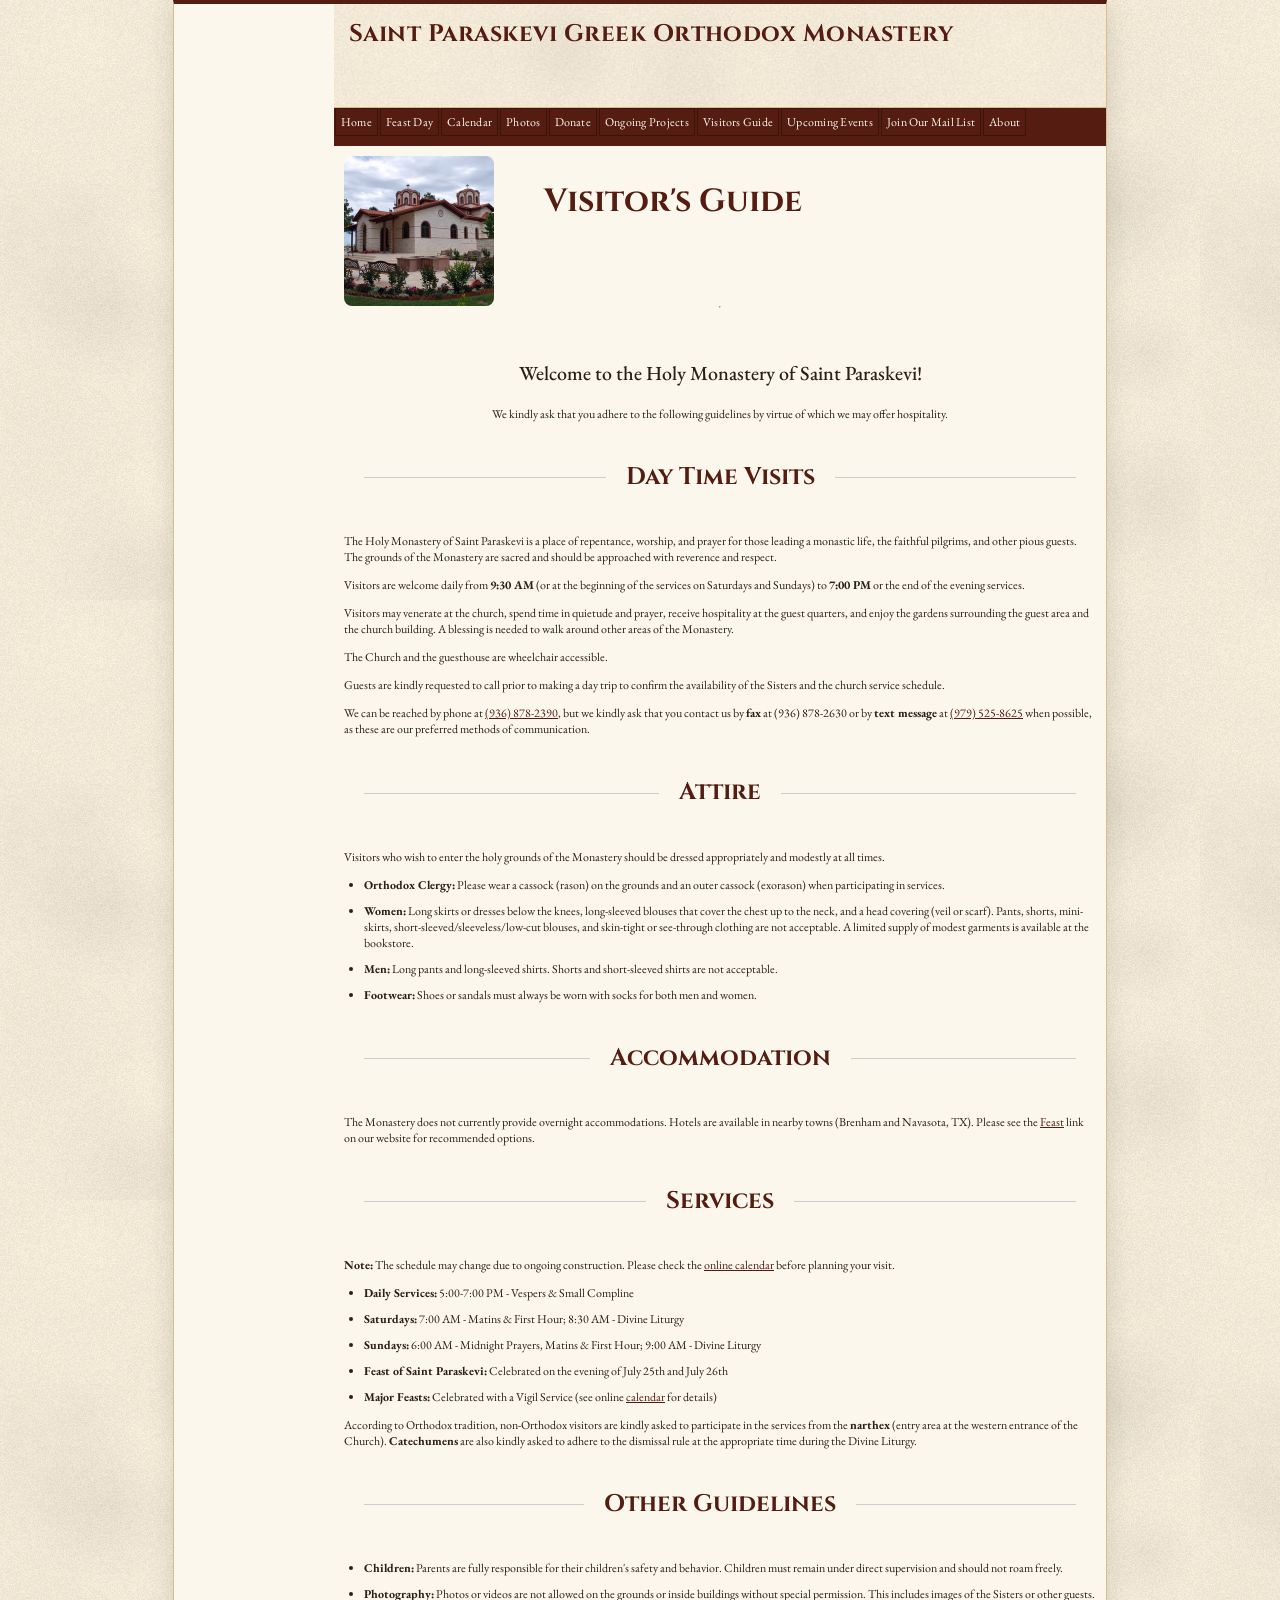
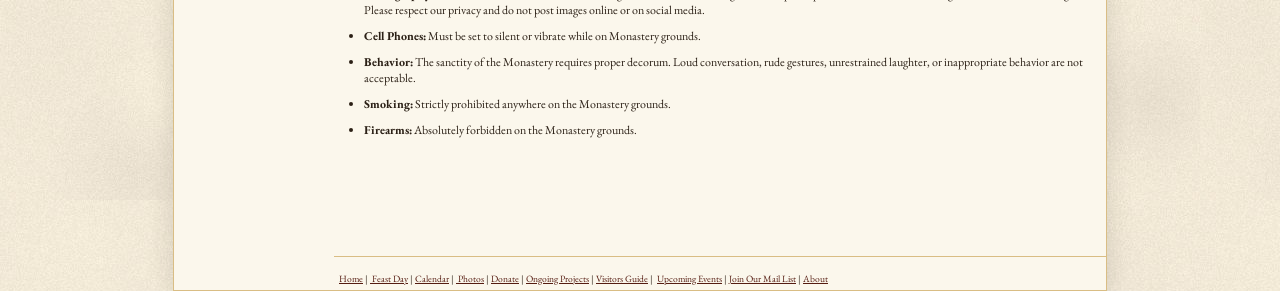
<file: visitorGuide.html>
<!doctype html>
<html lang="en">

<head>
<meta charset="utf-8" />
<meta name="viewport" content="width=device-width, initial-scale=1" />
<title>Holy Monastery of St. Paraskevi</title>
<link href="styles/style0.css" media="screen" rel="stylesheet" title="CSS" type="text/css" />
<link href="styles/site.css" media="screen" rel="stylesheet" type="text/css" />
<link href="styles/theme.css" media="screen" rel="stylesheet" type="text/css" />

<style>
    #visitors-guide {
        padding: 10px;
    }

    /* Centered H1 without lines */
    .section-title {
      text-align: center;
      font-size: 2rem;
      margin: 40px 0;
    }

    /* Centered H2 with lines */
    .subsection-title {
      display: flex;
      align-items: center;
      justify-content: center;
      text-align: center;
      font-size: 1.5rem;
      margin: 40px 0;
      position: relative;
    }

    .subsection-title::before,
    .subsection-title::after {
      content: "";
      flex: 1;
      height: 1px;
      background-color: #ccc;
      margin: 0 20px;
    }

    .intro-text {
      text-align: center;
      font-size: 1.25rem; /* adjust size as needed */
      font-weight: 500;   /* optional for slight emphasis */
      margin: 20px 0;
    }

    .center-text {
      text-align: center;
      margin: 20px 0;
    }

    ul {
        padding-left: 5px;
        margin-left: 15px;
    }

    li {
      margin-bottom: 10px; /* adjust spacing as needed */

    }

</style>

</head>

<body>

<!-- Begin Container -->
<div id="container">
	<!-- Begin Masthead -->
	<div id="masthead">
		<h2>Saint Paraskevi Greek Orthodox Monastery</h2>
		<h3>&nbsp;</h3>
	</div>
	<!-- End Masthead -->
	<!-- Begin Navigation -->
	<div id="navigation">
		<button type="button" class="nav-toggle-btn" aria-expanded="false" aria-controls="nav-menu">&#9776;<span class="label">Menu</span></button>
		<ul id="nav-menu">
			<li><a href="index.html">Home</a></li>
			<li><a href="feast_day/default.html">Feast Day</a></li>
			<li><a href="calendar.html">Calendar</a></li>
		    <li><a href="photo_gallery/default.html">Photos</a></li>
		    <li><a href="https://www.paypal.com/donate/?hosted_button_id=WN72FBD643XLC" target="_blank" rel="noopener noreferrer">Donate</a></li>
		    <li><a href="expansion.html">Ongoing Projects</a></li>
            <li><a href="visitorGuide.html">Visitors Guide</a></li>
            <li><a href="UpcomingEvents.html">Upcoming Events</a></li>
            <li><a href="joinmailing.html">Join Our Mail List</a></li>
            <li><a href="about.html">About</a></li>
		</ul>
	</div>
	<!-- End Navigation -->
	<!-- Begin content_container -->
	<div id="content_container">
	    <div style="margin: 10px;">
	        <img src="images/May2010%20Ag%20Paraskevi.jpg" alt="Icon of Saint Paraskevi" style="float: left; border-radius: 8px; height: 150px; width: 150px;">
	        <div style="padding-left: 200px; padding-top: 25px;"><h1>Visitor's Guide</h1></div>
	    </div>
	    <hr style="clear: both; height: 0px; width: 0px;" />
	    <br />
        <section id="visitors-guide">
          <p class="intro-text">Welcome to the Holy Monastery of Saint Paraskevi!<br></p>
          <p class="center-text">We kindly ask that you adhere to the following guidelines by virtue of which we may offer hospitality.</p>

          <h2 class="subsection-title">Day Time Visits</h2>
          <p>The Holy Monastery of Saint Paraskevi is a place of repentance, worship, and prayer for those leading a monastic life, the faithful pilgrims, and other pious guests. The grounds of the Monastery are sacred and should be approached with reverence and respect.</p>

          <p>Visitors are welcome daily from <strong>9:30 AM</strong> (or at the beginning of the services on Saturdays and Sundays) to <strong>7:00 PM</strong> or the end of the evening services.</p>

          <p>Visitors may venerate at the church, spend time in quietude and prayer, receive hospitality at the guest quarters, and enjoy the gardens surrounding the guest area and the church building. A blessing is needed to walk around other areas of the Monastery.</p>

          <p>The Church and the guesthouse are wheelchair accessible.</p>

          <p>Guests are kindly requested to call prior to making a day trip to confirm the availability of the Sisters and the church service schedule.</p>


          <p>We can be reached by phone at <a href="tel:9368782390">(936) 878-2390</a>, but we kindly ask that you contact us by <strong>fax</strong> at (936) 878-2630 or by <strong>text message</strong> at <a href="sms:9795258625">(979) 525-8625</a> when possible, as these are our preferred methods of communication.</p>

          <h2 class="subsection-title">Attire</h2>
          <p>Visitors who wish to enter the holy grounds of the Monastery should be dressed appropriately and modestly at all times.</p>

          <ul>
            <li><strong>Orthodox Clergy:</strong> Please wear a cassock (rason) on the grounds and an outer cassock (exorason) when participating in services.</li>
            <li><strong>Women:</strong> Long skirts or dresses below the knees, long-sleeved blouses that cover the chest up to the neck, and a head covering (veil or scarf). Pants, shorts, mini-skirts, short-sleeved/sleeveless/low-cut blouses, and skin-tight or see-through clothing are not acceptable. A limited supply of modest garments is available at the bookstore.</li>
            <li><strong>Men:</strong> Long pants and long-sleeved shirts. Shorts and short-sleeved shirts are not acceptable.</li>
            <li><strong>Footwear:</strong> Shoes or sandals must always be worn with socks for both men and women.</li>
          </ul>

          <h2 class="subsection-title">Accommodation</h2>
          <p>The Monastery does not currently provide overnight accommodations. Hotels are available in nearby towns (Brenham and Navasota, TX). Please see the <a href="feast_day/default.html">Feast</a> link on our website for recommended options.</p>

          <h2 class="subsection-title">Services</h2>
          <p><strong>Note:</strong> The schedule may change due to ongoing construction. Please check the <a href="http://www.google.com/calendar/embed?src=saintparaskevimonastery%40gmail.com&ctz=America/Chicago" target="_blank" rel="noopener noreferrer">online calendar</a> before planning your visit.</p>

          <ul>
            <li><strong>Daily Services:</strong> 5:00-7:00 PM - Vespers & Small Compline</li>
            <li><strong>Saturdays:</strong> 7:00 AM - Matins & First Hour; 8:30 AM - Divine Liturgy</li>
            <li><strong>Sundays:</strong> 6:00 AM - Midnight Prayers, Matins & First Hour; 9:00 AM - Divine Liturgy</li>
            <li><strong>Feast of Saint Paraskevi:</strong> Celebrated on the evening of July 25th and July 26th</li>
            <li><strong>Major Feasts:</strong> Celebrated with a Vigil Service (see online <a href="http://www.google.com/calendar/embed?src=saintparaskevimonastery%40gmail.com&ctz=America/Chicago" target="_blank" rel="noopener noreferrer">calendar</a> for details)</li>
          </ul>

          <p>According to Orthodox tradition, non-Orthodox visitors are kindly asked to participate in the services from the <strong>narthex</strong> (entry area at the western entrance of the Church). <strong>Catechumens</strong> are also kindly asked to adhere to the dismissal rule at the appropriate time during the Divine Liturgy.</p>

          <h2 class="subsection-title">Other Guidelines</h2>
          <ul>
            <li><strong>Children:</strong> Parents are fully responsible for their children's safety and behavior. Children must remain under direct supervision and should not roam freely.</li>
            <li><strong>Photography:</strong> Photos or videos are not allowed on the grounds or inside buildings without special permission. This includes images of the Sisters or other guests. Please respect our privacy and do not post images online or on social media.</li>
            <li><strong>Cell Phones:</strong> Must be set to silent or vibrate while on Monastery grounds.</li>
            <li><strong>Behavior:</strong> The sanctity of the Monastery requires proper decorum. Loud conversation, rude gestures, unrestrained laughter, or inappropriate behavior are not acceptable.</li>
            <li><strong>Smoking:</strong> Strictly prohibited anywhere on the Monastery grounds.</li>
            <li><strong>Firearms:</strong> Absolutely forbidden on the Monastery grounds.</li>
          </ul>
        </section>


        <p>&nbsp;</p>
        <p>&nbsp;</p>
        <p>&nbsp;</p>

		<!-- Begin Footer -->
		<div id="footer">
			<p><a href="index.html">Home</a>&nbsp;|&nbsp;<a href="feast_day/default.html">
			Feast Day</a>&nbsp;|&nbsp;<a href="calendar.html">Calendar</a>&nbsp;|&nbsp;<a href="photo_gallery/default.html">
			Photos</a>&nbsp;|&nbsp;<a href="https://www.paypal.com/donate/?hosted_button_id=WN72FBD643XLC" target="_blank" rel="noopener noreferrer">Donate</a>&nbsp;|&nbsp;<a href="expansion.html">Ongoing Projects</a>&nbsp;|&nbsp;<a href="visitorGuide.html">Visitors Guide</a>&nbsp;|&nbsp;
            <a href="UpcomingEvents.html">Upcoming Events</a>&nbsp;|&nbsp;<a href="joinmailing.html">Join Our Mail List</a>&nbsp;|&nbsp;<a href="underconstruction.html">About</a>
			</p>

		</div>
		<!-- End Footer -->
	</div>
	<!-- End content_container -->
</div>
<!-- End Container -->

<script src="scripts/site.js"></script>
</body>

</html>
</file>
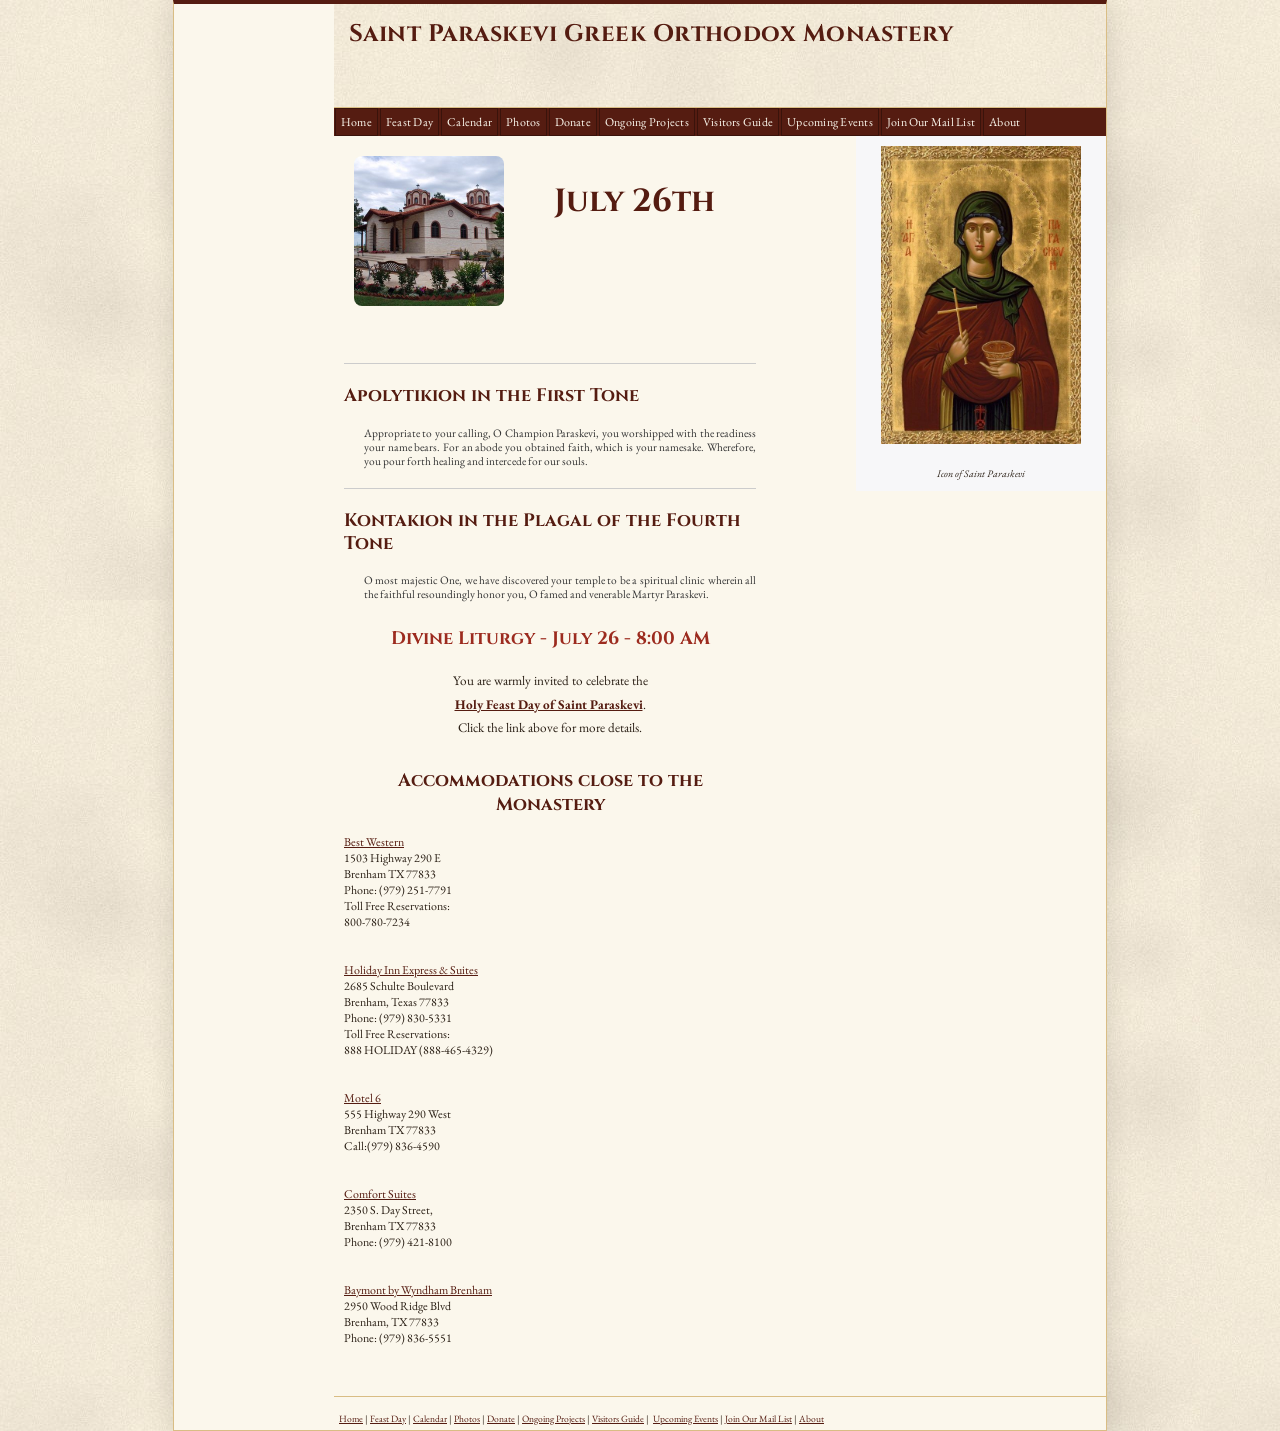
<file: feast_day/default.html>
<!doctype html>
<html lang="en">

<head>
<meta charset="utf-8" />
<meta name="viewport" content="width=device-width, initial-scale=1" />
<title>Holy Monastery of St. Paraskevi</title>

<style type="text/css">
hr {
  border: none;
  border-top: 1px solid #ccc; /* light grey */
  margin: 20px 0;             /* optional spacing */
}

.body_text_bold { font-size: 95%; color: #333333; font-weight: bold; text-decoration: none}
.body_text, .bodytext { font-size: 95%; color: #333333; font-weight: normal; text-decoration: none; text-align: justify; }
.style1 {
	vertical-align: middle;
}
</style>
<link href="../styles/style0.css" media="screen" rel="stylesheet" title="CSS" type="text/css" />
<link href="../styles/site.css" media="screen" rel="stylesheet" type="text/css" />
<link href="../styles/theme.css" media="screen" rel="stylesheet" type="text/css" />
</head>

<body>

<!-- Begin Container -->
<div id="container">
	<!-- Begin Masthead -->
	<div id="masthead">
		<h2>Saint Paraskevi Greek Orthodox Monastery</h2>
		<h3>&nbsp;</h3>
	</div>
	<!-- End Masthead -->
	<!-- Begin Navigation -->
	<div id="navigation">
		<button type="button" class="nav-toggle-btn" aria-expanded="false" aria-controls="nav-menu">&#9776;<span class="label">Menu</span></button>
		<ul id="nav-menu">
			<li><a href="../index.html">Home</a></li>
			<li><a href="default.html">Feast Day</a></li>
			<li><a href="../calendar.html">Calendar</a></li>
		    <li><a href="../photo_gallery/default.html">Photos</a></li>
		    <li><a href="https://www.paypal.com/donate/?hosted_button_id=WN72FBD643XLC" target="_blank" rel="noopener noreferrer">Donate</a></li>
		    <li><a href="../expansion.html">Ongoing Projects</a></li>
            <li><a href="../visitorGuide.html">Visitors Guide</a></li>
            <li><a href="../UpcomingEvents.html">Upcoming Events</a></li>
            <li><a href="../joinmailing.html">Join Our Mail List</a></li>
            <li><a href="../about.html">About</a></li>
		</ul>
	</div>
	<!-- End Navigation -->
	<!-- Begin content_container -->
	<div id="content_container">
		<!-- Begin Left Column -->
		<div id="column_left" style="width: 422px">
			<div style="margin: 10px;">
    	        <img src="../images/May2010%20Ag%20Paraskevi.jpg" alt="Icon of Saint Paraskevi" style="float: left; border-radius: 8px; height: 150px; width: 150px;">
    	        <div style="padding-left: 200px; padding-top: 25px;"><h1>July 26th </h1></div>
    	    </div>
    	    <hr style="clear: both; height: 0px; width: 0px;" />
    	    <br />
			<hr style="color: #F5F5F5" />
			<span>
    			<h3>Apolytikion in the First Tone</h3>
    			<div class="body_text" style="MARGIN-BOTTOM: 10px; Padding-left: 20px;">
    				Appropriate to your calling, O Champion Paraskevi, you
    				worshipped with the readiness your name bears. For an abode you
    				obtained faith, which is your namesake. Wherefore, you pour
    				forth healing and intercede for our souls.</div>

    			<hr style="color: #F5F5F5" />
    			<h3>Kontakion in the Plagal of the Fourth Tone</h3>
    			<div class="body_text" style="MARGIN-BOTTOM: 10px; Padding-left: 20px;">
    				O most majestic One, we have discovered your temple to be a
    				spiritual clinic wherein all the faithful resoundingly honor
    				you, O famed and venerable Martyr Paraskevi.</div>
			</span>
			<br />
			<h3 style="text-align: center; color:#9c2b1f">Divine Liturgy - July 26 - 8:00 AM</h3>
            <p style="text-align: center; font-size: 1.1em; line-height: 1.8;">
              You are warmly invited to celebrate the<br>
              <strong><a href="Saint%20Paraskevi_Feast%20Invitation_2025.pdf" target="_blank" rel="noopener noreferrer">Holy Feast Day of Saint Paraskevi</a></strong>.<br>
              Click the link above for more details.
            </p>
			<br />

<center><h3>Accommodations close to the Monastery</h3></center>

<a href="https://www.bestwestern.com/en_US/book/hotels-in-brenham/best-western-inn-of-brenham/propertyCode.44446.html">Best Western</a><br />
1503 Highway 290 E<br />
Brenham TX 77833<br />
Phone: (979) 251-7791<br />
Toll Free Reservations:<br />
800-780-7234<br />

<br /><br />

<a href="https://www.ihg.com/holidayinnexpress/hotels/us/en/brenham/cllbr/hoteldetail">Holiday Inn Express & Suites</a><br />
2685 Schulte Boulevard<br />
Brenham, Texas 77833<br />
Phone: (979) 830-5331<br />
Toll Free Reservations:<br />
888 HOLIDAY (888-465-4329)<br />

<br /><br />

<a href="https://www.motel6.com/en/home/motels.tx.brenham.9026.html">Motel 6</a><br />
555 Highway 290 West<br />
Brenham TX 77833<br />
Call:(979) 836-4590<br />
<br />
<br />

<a href="https://www.choicehotels.com/texas/brenham/comfort-suites-hotels/tx735">Comfort Suites</a><br />
2350 S. Day Street, <br />
Brenham TX 77833<br />
Phone: (979) 421-8100<br />
<br />
<br />
<a href="https://www.wyndhamhotels.com/baymont/brenham-texas/baymont-inn-and-suites-brenham/overview">Baymont by Wyndham Brenham</a><br />
2950 Wood Ridge Blvd<br />
Brenham, TX 77833<br />
Phone: (979) 836-5551<br />

			<p>&nbsp;</p>
			</div>
		<!-- End Left Column -->
		<!-- Begin Right Column -->
        <div id="column_right">
          <h4>
            <img alt="Icon of Saint Paraskevi" height="325" src="../images/icon.jpg" width="200" style="display: block; margin: 0 auto; max-width: 100%; height: auto;" />
          </h4>
          <div style="text-align: center;"><small><i>Icon of Saint Paraskevi</i></small></div>
        </div><!-- End Right Column -->

		<!-- Begin Footer -->
		<div id="footer">
			<p><a href="../index.html">Home</a>&nbsp;|&nbsp;<a href="default.html">Feast Day</a>&nbsp;|&nbsp;<a href="../calendar.html">Calendar</a>&nbsp;|&nbsp;<a href="../photo_gallery/default.html">Photos</a>&nbsp;|&nbsp;<a href="https://www.paypal.com/donate/?hosted_button_id=WN72FBD643XLC" target="_blank" rel="noopener noreferrer">Donate</a>&nbsp;|&nbsp;<a href="../expansion.html">Ongoing Projects</a>&nbsp;|&nbsp;<a href="../visitorGuide.html">Visitors Guide</a>&nbsp;|&nbsp;
            <a href="../UpcomingEvents.html">Upcoming Events</a>&nbsp;|&nbsp;<a href="../joinmailing.html">Join Our Mail List</a>&nbsp;|&nbsp;<a href="../about.html">About</a>
			</p>
		</div>
		<!-- End Footer --></div>
	<!-- End content_container --></div>
<!-- End Container -->

<script src="../scripts/site.js"></script>
</body>

</html>
</file>
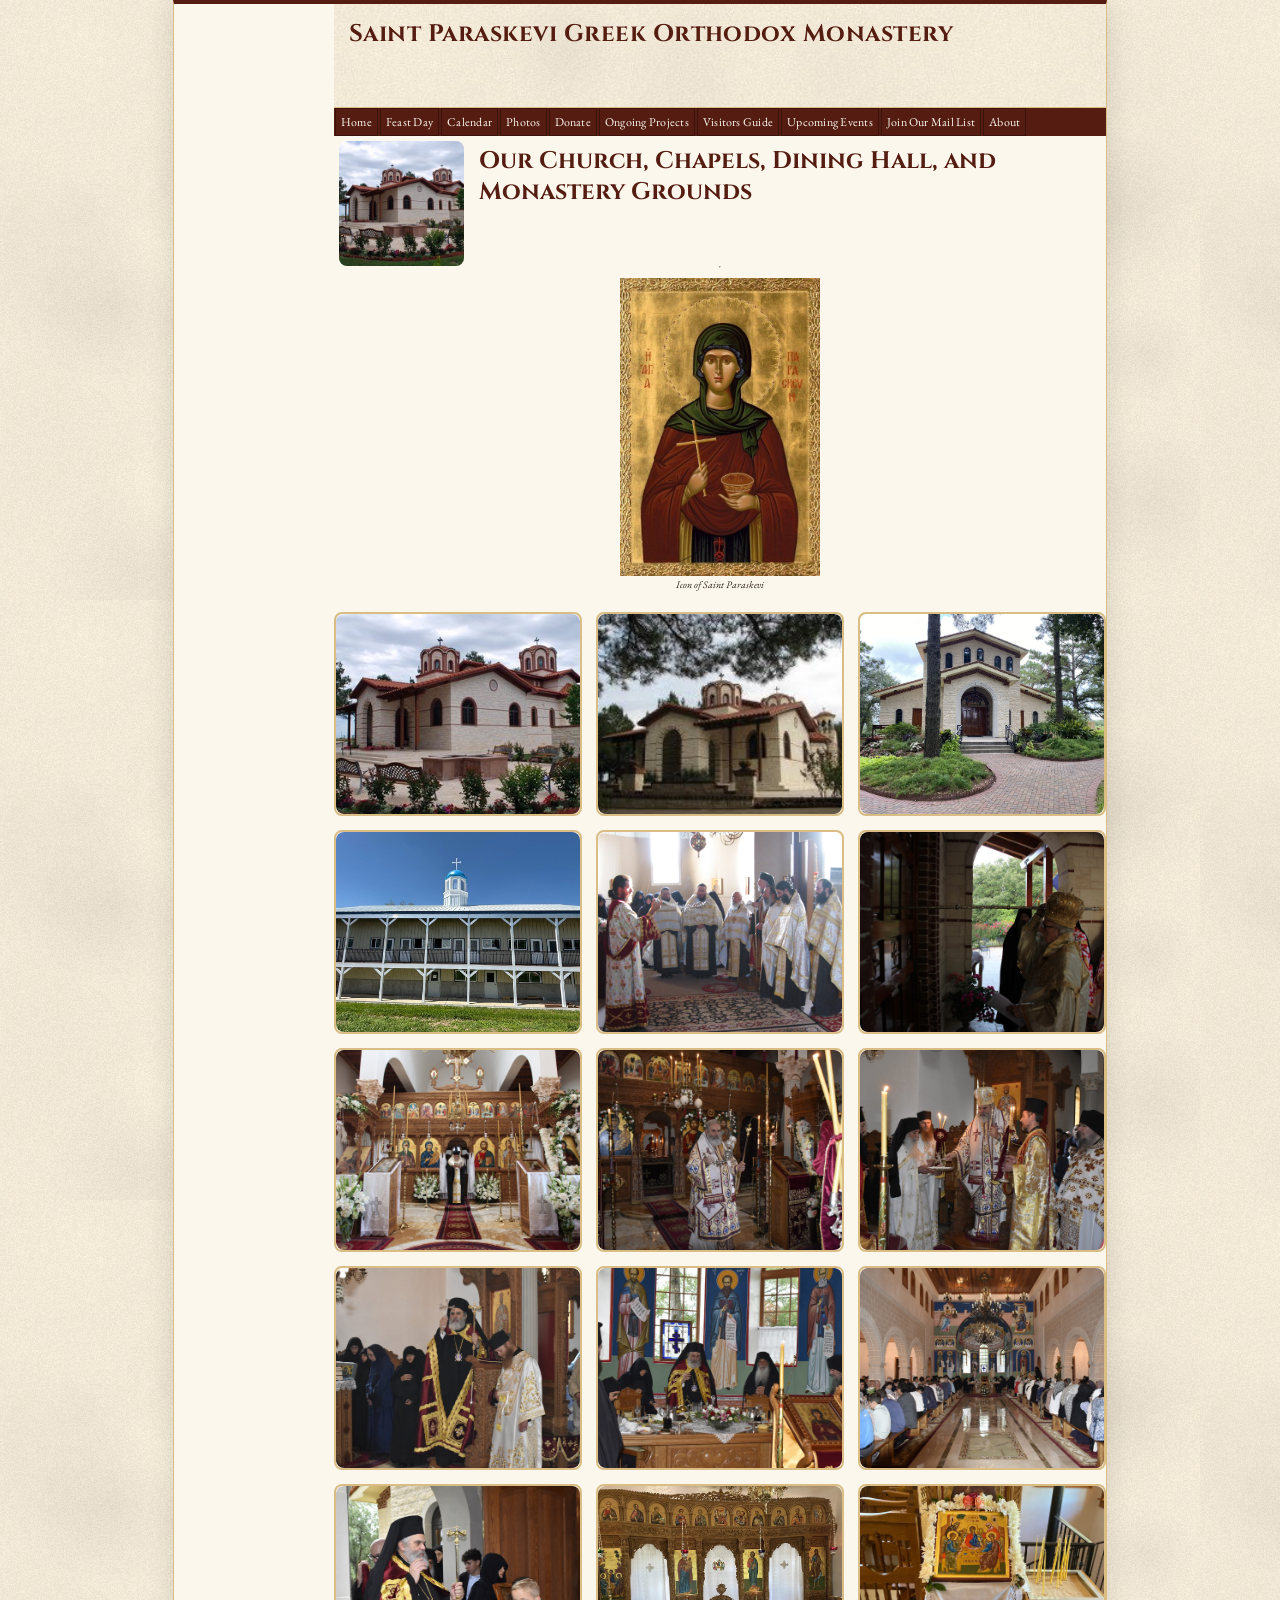
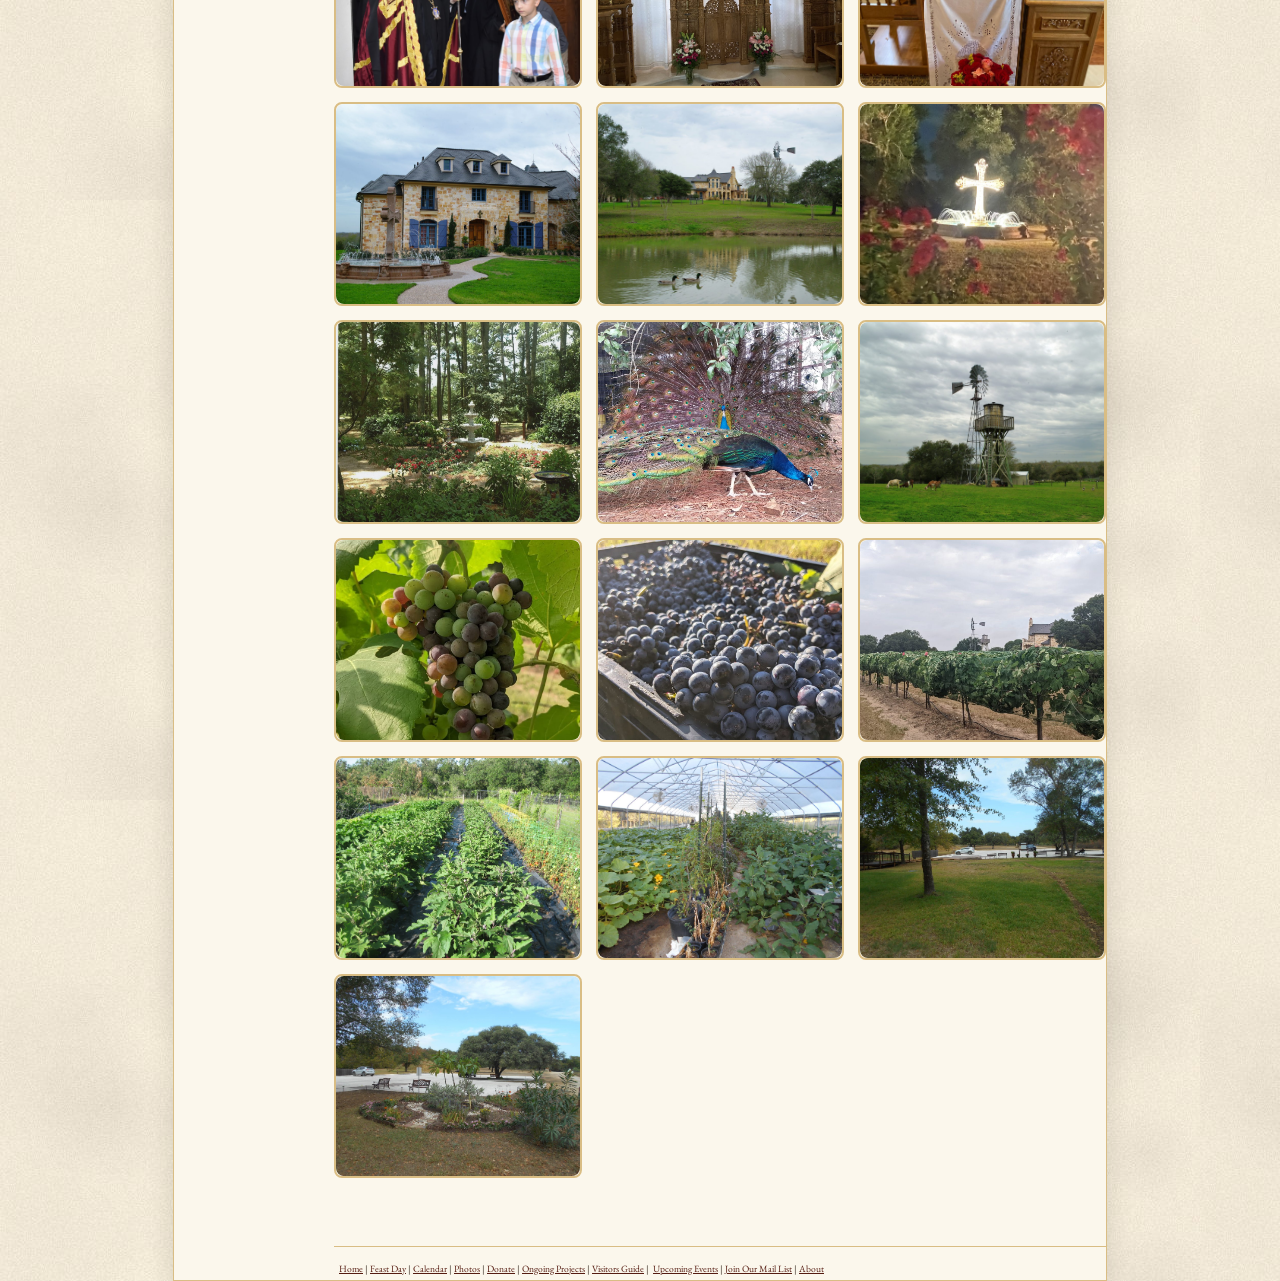
<file: photo_gallery/default.html>
<!doctype html>
<html lang="en">

<head>
<meta charset="utf-8" />
<meta name="viewport" content="width=device-width, initial-scale=1" />
<title>Holy Monastery of St. Paraskevi</title>
<link href="../styles/style0.css" media="screen" rel="stylesheet" title="CSS" type="text/css" />
<link href="../styles/site.css" media="screen" rel="stylesheet" type="text/css" />
<link href="../styles/theme.css" media="screen" rel="stylesheet" type="text/css" />
</head>

<body>

<!-- Begin Container -->
<div id="container">
	<!-- Begin Masthead -->
	<div id="masthead">
		<h2>Saint Paraskevi Greek Orthodox Monastery</h2>
		<h3>&nbsp;</h3>
	</div>
	<!-- End Masthead -->
	<!-- Begin Navigation -->
	<div id="navigation">
		<button type="button" class="nav-toggle-btn" aria-expanded="false" aria-controls="nav-menu">&#9776;<span class="label">Menu</span></button>
		<ul id="nav-menu">
			<li><a href="../index.html">Home</a></li>
			<li><a href="default.html">Feast Day</a></li>
			<li><a href="../calendar.html">Calendar</a></li>
		    <li><a href="../photo_gallery/default.html">Photos</a></li>
		    <li><a href="https://www.paypal.com/donate/?hosted_button_id=WN72FBD643XLC" target="_blank" rel="noopener noreferrer">Donate</a></li>
		    <li><a href="../expansion.html">Ongoing Projects</a></li>
            <li><a href="../visitorGuide.html">Visitors Guide</a></li>
            <li><a href="../UpcomingEvents.html">Upcoming Events</a></li>
            <li><a href="../joinmailing.html">Join Our Mail List</a></li>
            <li><a href="../about.html">About</a></li>
		</ul>
	</div>
	<!-- End Navigation -->
	<!-- Begin content_container -->
	<div id="content_container">
	    <div style="margin: 5px;">
    	    <img src="../images/May2010%20Ag%20Paraskevi.jpg" alt="Icon of Saint Paraskevi" style="float: left; border-radius: 8px; height: 125px; width: 125px;">
    	    <div style="padding-left: 140px; padding-top:5px"><h2>Our Church, Chapels, Dining Hall, and Monastery Grounds</h2></div>
    	</div>
    	<hr style="clear: both; height: 0px; width: 0px;" />

		<div style="max-width: 220px; margin: 10px auto 20px;">
			<img alt="Icon of Saint Paraskevi" height="325" src="../images/icon.jpg" width="200" style="display: block; margin: 0 auto; max-width: 100%; height: auto;" />
			<div style="text-align: center;"><small><i>Icon of Saint Paraskevi</i></small></div>
		</div>

			<ul class="photo-grid">
				<li><a class="thumb" href="../images/May2010%20Ag%20Paraskevi.jpg"><img src="../images/May2010%20Ag%20Paraskevi.jpg" alt="The Katholikon (main church) of Saint Paraskevi" loading="lazy" /></a></li>
				<li><a class="thumb" href="../images/ap01.jpg"><img src="../images/ap01.jpg" alt="The Monastery grounds" loading="lazy" /></a></li>
				<li><a class="thumb" href="../images/3-Trapeza%20Outdoor%20Pic.jpg"><img src="../images/3-Trapeza%20Outdoor%20Pic.jpg" alt="Trapeza outdoor dining area" loading="lazy" /></a></li>
				<li><a class="thumb" href="../images/4-St%20Spyridon.chapel.jpg"><img src="../images/4-St%20Spyridon.chapel.jpg" alt="Chapel of Saint Spyridon" loading="lazy" /></a></li>
				<li><a class="thumb" href="../images/5-2005%20Feast%20Day%20with%20Geronda.JPG"><img src="../images/5-2005%20Feast%20Day%20with%20Geronda.JPG" alt="2005 Feast Day with Elder Ephraim (Geronda)" loading="lazy" /></a></li>
				<li><a class="thumb" href="../images/6-Concecration%202.JPG"><img src="../images/6-Concecration%202.JPG" alt="Consecration of the Katholikon" loading="lazy" /></a></li>
				<li><a class="thumb" href="../images/7-Concecration%203.JPG"><img src="../images/7-Concecration%203.JPG" alt="Consecration of the Katholikon" loading="lazy" /></a></li>
				<li><a class="thumb" href="../images/8-_DSC0024.JPG"><img src="../images/8-_DSC0024.JPG" alt="Monastery grounds" loading="lazy" /></a></li>
				<li><a class="thumb" href="../images/9-_DSC0060.JPG"><img src="../images/9-_DSC0060.JPG" alt="Monastery grounds" loading="lazy" /></a></li>
				<li><a class="thumb" href="../images/10-Met%20Consantine%20Blessing.JPG"><img src="../images/10-Met%20Consantine%20Blessing.JPG" alt="Metropolitan Constantine giving a blessing" loading="lazy" /></a></li>
				<li><a class="thumb" href="../images/11-_DSC0118.JPG"><img src="../images/11-_DSC0118.JPG" alt="Monastery grounds" loading="lazy" /></a></li>
				<li><a class="thumb" href="../images/12-_DSC0116.JPG"><img src="../images/12-_DSC0116.JPG" alt="Monastery grounds" loading="lazy" /></a></li>
				<li><a class="thumb" href="../images/13-Met%20Constantine%20blessing%202.JPG"><img src="../images/13-Met%20Constantine%20blessing%202.JPG" alt="Metropolitan Constantine giving a blessing" loading="lazy" /></a></li>
				<li><a class="thumb" href="../images/14-Holy%20Trinity%20Chapel%202.jpg"><img src="../images/14-Holy%20Trinity%20Chapel%202.jpg" alt="Chapel of the Holy Trinity" loading="lazy" /></a></li>
				<li><a class="thumb" href="../images/15-Holy%20Trinity%20Chapel%204.jpeg"><img src="../images/15-Holy%20Trinity%20Chapel%204.jpeg" alt="Chapel of the Holy Trinity" loading="lazy" /></a></li>
				<li><a class="thumb" href="../images/16-DSCN1590-2.jpg"><img src="../images/16-DSCN1590-2.jpg" alt="Monastery grounds" loading="lazy" /></a></li>
				<li><a class="thumb" href="../images/17-MMFC6594.jpg"><img src="../images/17-MMFC6594.jpg" alt="Monastery grounds" loading="lazy" /></a></li>
				<li><a class="thumb" href="../images/18-img117-2.JPG"><img src="../images/18-img117-2.JPG" alt="Monastery grounds" loading="lazy" /></a></li>
				<li><a class="thumb" href="../images/19-img117.jpg"><img src="../images/19-img117.jpg" alt="Monastery grounds" loading="lazy" /></a></li>
				<li><a class="thumb" href="../images/20-20130210_132153.jpg"><img src="../images/20-20130210_132153.jpg" alt="Monastery grounds" loading="lazy" /></a></li>
				<li><a class="thumb" href="../images/21-Windmill.jpg"><img src="../images/21-Windmill.jpg" alt="Windmill on the monastery property" loading="lazy" /></a></li>
				<li><a class="thumb" href="../images/22-grapes1.JPG"><img src="../images/22-grapes1.JPG" alt="Grapes from the monastery vineyard" loading="lazy" /></a></li>
				<li><a class="thumb" href="../images/23-grapes2.JPG"><img src="../images/23-grapes2.JPG" alt="Grapes from the monastery vineyard" loading="lazy" /></a></li>
				<li><a class="thumb" href="../images/24-vineyard.JPG"><img src="../images/24-vineyard.JPG" alt="The monastery vineyard" loading="lazy" /></a></li>
				<li><a class="thumb" href="../images/23-Outdoor%20Veg%20Garden.JPG"><img src="../images/23-Outdoor%20Veg%20Garden.JPG" alt="Outdoor vegetable garden" loading="lazy" /></a></li>
				<li><a class="thumb" href="../images/24-Hoop%20House.JPG"><img src="../images/24-Hoop%20House.JPG" alt="Hoop house for growing vegetables" loading="lazy" /></a></li>
				<li><a class="thumb" href="../images/25-DSCN5309.JPG"><img src="../images/25-DSCN5309.JPG" alt="Monastery grounds" loading="lazy" /></a></li>
				<li><a class="thumb" href="../images/26-DSCN5310.JPG"><img src="../images/26-DSCN5310.JPG" alt="Monastery grounds" loading="lazy" /></a></li>
			</ul>

		<p>&nbsp;</p>
		<p>&nbsp;</p>

		<!-- Begin Footer -->
		<div id="footer">
			<p><a href="../index.html">Home</a>&nbsp;|&nbsp;<a href="default.html">Feast Day</a>&nbsp;|&nbsp;<a href="../calendar.html">Calendar</a>&nbsp;|&nbsp;<a href="../photo_gallery/default.html">Photos</a>&nbsp;|&nbsp;<a href="https://www.paypal.com/donate/?hosted_button_id=WN72FBD643XLC" target="_blank" rel="noopener noreferrer">Donate</a>&nbsp;|&nbsp;<a href="../expansion.html">Ongoing Projects</a>&nbsp;|&nbsp;<a href="../visitorGuide.html">Visitors Guide</a>&nbsp;|&nbsp;
            <a href="../UpcomingEvents.html">Upcoming Events</a>&nbsp;|&nbsp;<a href="../joinmailing.html">Join Our Mail List</a>&nbsp;|&nbsp;<a href="../about.html">About</a>
			</p>
		</div>
		<!-- End Footer --></div>
	<!-- End content_container --></div>
<!-- End Container -->

<script src="../scripts/site.js"></script>
</body>

</html>
</file>
<file: styles/style0.css>
﻿@import url(layout.css);
body {
	margin: 0px;
	background-color: #EDECF1;
	font-family: Georgia, "Times New Roman", Times, serif;
	padding: 0px;
	font-size: 0.75em;
}
/* Styles for DIV tags */
#container {
	border-right: 3px solid #D7DCDF;
	border-bottom: 3px solid #D7DCDF;
	border-left: 3px solid #D7DCDF;
	background-color: #F7F7F9;

	
	background-repeat: no-repeat;
	background-position: left top;
	background-attachment: scroll;
}
#masthead {
	background-color: #FFFFFF;
	padding: 15px;
}
#navigation {
	margin-left: 160px;
	background-color: #DCDBE0;
}
html>body #navigation {
	overflow: hidden;
}
#content_container {
	background-color:#FFFFFF;
	padding: 0px;
}
#column_left {
	float: left;
}
#column_right {
	background-color: #F7F7F9;
}
#image {
	margin-bottom: 6px;
	margin-left: 6px;
}
#footer {
	background-color: #FFFFFF;
	padding-top: 15px;
}
/* Styles for Masthead */
#masthead h1 {
	color: #4E5659;
	margin: 0px;
	padding: 0px;
}
#masthead h3 {
	color: #79878D;
	margin-bottom: 0px;
}
#masthead a {
	color: #4E5659;
	text-decoration: none;
}
#masthead a:hover {
	text-decoration: none;
}
/* Styles for Navigation */
#navigation ul {
	list-style-type: none;
	width: 100%;
	margin: 0;
	padding: 0;
}
#navigation li {
	float: left;
}
#navigation a {
	margin: 0 1px;
	padding: 5px;
	display: block;
	border: 1px solid #DCDBE0;
	text-decoration: none;
	color: #000;
}
#navigation a:hover {
	background-color: #069;
	border: 1px solid #DCDBE0;
}
/* Styles for Right Column */
#column_right h4 {
	color: #333333;
}
#column_right p {
	color: #333333;
	font-size: 0.9em;
}
#column_right a {
	color: #003366;
	text-decoration: underline;
}
#column_right a:hover {
	text-decoration: none;
}
/* Styles for Left Column */
h1 {
	font-size: xx-large;
	color: #4E5659;
	margin-top: 0px;
}
h2 {
	font-size: x-large;
	color: #4E5659;
	margin-top: 0px;
}
h3 {
	font-size: large;
	color: #4E5659;
	margin-top: 0px;
}
h4 {
	font-size: medium;
	color: #4E5659;
	margin-top: 0px;
}
h5 { 
	font-size: x-small;
	margin-top: 0px;
}
h6 { 
	font-size: xx-small;
	margin-top: 0px;
}
a {
	color: #006699;
}
a:hover {
	text-decoration: none;
}
/* Styles for Footer */
#footer p {
	margin: 0;
	font-size: 0.8em;
	text-align: left;
}
#copyright {
	float: right;
	text-align: right;
}
#copyright p {
	font-size: 0.85em;
	color: #79878D;
}
#footer a {
	color: #006699;
}
#footer a:hover {
	text-decoration: none;
}
.style_bold {
	font-weight: bold;
}
.style_italic {
	font-style: italic;
}
</file>
<file: styles/site.css>
/*
 * Site-wide responsive/UX layer, loaded after style0.css + layout.css.
 * Colors, fonts, and copy are untouched — this only adds mobile navigation,
 * fluid layout on small screens, a photo grid + lightbox, and small
 * interaction polish (hover/focus states, transitions).
 */

*, *::before, *::after {
	box-sizing: border-box;
}

img {
	max-width: 100%;
}

a, .nav-toggle-btn, .photo-grid a.thumb img {
	transition: background-color 0.15s ease, color 0.15s ease, transform 0.15s ease, opacity 0.15s ease;
}

a:focus-visible, button:focus-visible {
	outline: 2px solid #069;
	outline-offset: 2px;
}

#navigation a:hover,
#navigation a:focus-visible {
	background-color: #069;
	color: #fff;
}

/* Mobile nav toggle button; hidden on desktop */
.nav-toggle-btn {
	display: none;
	background: #DCDBE0;
	border: 1px solid #DCDBE0;
	font-size: 1.3em;
	line-height: 1;
	padding: 6px 14px;
	cursor: pointer;
	color: #4E5659;
	width: 100%;
	text-align: left;
}

.nav-toggle-btn .label {
	font-size: 0.55em;
	vertical-align: middle;
	margin-left: 8px;
	letter-spacing: 0.03em;
}

/* Photo grid (Photos page) */
.photo-grid {
	display: grid;
	grid-template-columns: repeat(auto-fill, minmax(240px, 1fr));
	gap: 14px;
	margin: 10px 0;
	padding: 0;
	list-style: none;
}

.photo-grid figure {
	margin: 0;
}

.photo-grid a.thumb {
	display: block;
	border-radius: 8px;
	overflow: hidden;
	line-height: 0;
}

.photo-grid img {
	width: 100%;
	height: 200px;
	object-fit: cover;
	border-radius: 8px;
	display: block;
}

.photo-grid a.thumb:hover img,
.photo-grid a.thumb:focus-visible img {
	transform: scale(1.03);
}

.photo-grid figcaption {
	font-size: 0.8em;
	color: #79878D;
	text-align: center;
	margin-top: 4px;
}

/* Lightbox */
.lightbox-overlay {
	position: fixed;
	inset: 0;
	background: rgba(20, 20, 20, 0.9);
	display: none;
	align-items: center;
	justify-content: center;
	z-index: 1000;
	padding: 30px 20px;
}

.lightbox-overlay.open {
	display: flex;
}

.lightbox-overlay img {
	max-width: 100%;
	max-height: 88vh;
	border-radius: 4px;
	box-shadow: 0 10px 40px rgba(0, 0, 0, 0.5);
}

.lightbox-close {
	position: absolute;
	top: 14px;
	right: 20px;
	color: #fff;
	font-size: 2.2em;
	line-height: 1;
	cursor: pointer;
	background: none;
	border: none;
	padding: 4px 10px;
}

/* Responsive breakpoints */
@media (max-width: 960px) {
	#container {
		width: 100%;
		max-width: 934px;
	}

	#masthead,
	#navigation,
	#content_container {
		margin-left: 0;
	}

	.nav-toggle-btn {
		display: block;
	}

	#navigation ul {
		display: none;
		flex-direction: column;
		width: 100%;
	}

	#navigation.nav-open ul {
		display: flex;
	}

	#navigation li {
		float: none;
		width: 100%;
	}

	#navigation a {
		margin: 0;
		border: none;
		border-top: 1px solid #c9c8cf;
	}

	#column_left,
	#column_right {
		float: none;
		width: 100% !important;
	}

	#googleCalendar iframe {
		width: 100%;
		height: 600px;
	}
}

@media (max-width: 600px) {
	.photo-grid {
		grid-template-columns: 1fr 1fr;
	}

	.photo-grid img {
		height: 140px;
	}
}

@media (prefers-reduced-motion: reduce) {
	a, .nav-toggle-btn, .photo-grid a.thumb img {
		transition: none;
	}
}
</file>
<file: styles/theme.css>
/*
 * "Athonite" visual theme layered on top of style0.css + site.css.
 * Palette sampled directly from the monastery's icon of St. Paraskevi:
 * deep maroon robe, olive veil, antique gold halo/border, warm ink.
 */

@import url('https://fonts.googleapis.com/css2?family=Cinzel:wght@500;600;700&family=EB+Garamond:ital,wght@0,400;0,600;1,400&display=swap');

:root {
	--maroon: #551c11;
	--maroon-dark: #3a130b;
	--olive: #323b17;
	--gold: #b8873f;
	--gold-light: #d9bd84;
	--ink: #2b2016;
	--cream-bg: #f2e9d8;
	--cream-panel: #fbf7ec;
}

body {
	background-color: var(--cream-bg);
	background-image: url('../images/parchment-bg.jpg');
	background-repeat: repeat;
	font-family: 'EB Garamond', Georgia, "Times New Roman", Times, serif;
	color: var(--ink);
}

#container {
	background-color: var(--cream-panel);
	border: 1px solid var(--gold-light);
	border-top: 4px solid var(--maroon);
	box-shadow: 0 4px 24px rgba(43, 32, 22, 0.15);
}

#masthead {
	background-color: var(--cream-panel);
	background-image: url('../images/parchment-bg.jpg');
	background-repeat: repeat;
	border-bottom: 1px solid var(--gold-light);
}

#masthead h2 {
	font-family: 'Cinzel', Georgia, serif;
	font-weight: 700;
	color: var(--maroon);
	letter-spacing: 0.02em;
	line-height: 1.25;
}

#navigation {
	background-color: var(--maroon);
	background-image: none;
}

#navigation a {
	color: var(--cream-panel);
	border: 1px solid var(--maroon-dark);
	font-family: 'EB Garamond', Georgia, serif;
	letter-spacing: 0.02em;
}

#navigation a:hover,
#navigation a:focus-visible {
	background-color: var(--gold);
	border-color: var(--gold);
	color: var(--maroon-dark);
}

.nav-toggle-btn {
	background: var(--maroon);
	border: 1px solid var(--maroon-dark);
	color: var(--cream-panel);
}

#content_container {
	background-color: var(--cream-panel);
}

h1, h2, h3, h4, h5, h6 {
	color: var(--maroon);
	font-family: 'Cinzel', Georgia, serif;
	font-weight: 700;
	line-height: 1.3;
}

.section-title,
.subsection-title {
	color: var(--maroon);
}

.subsection-title::before,
.subsection-title::after {
	background-color: var(--gold-light);
}

a {
	color: var(--maroon);
}

a:hover {
	color: var(--olive);
}

#footer {
	background-color: var(--cream-panel);
	border-top: 1px solid var(--gold-light);
}

#footer a {
	color: var(--maroon);
}

#footer a:hover {
	color: var(--olive);
}

blockquote {
	background-color: var(--cream-bg);
	border-left: 3px solid var(--gold);
	color: var(--ink);
}

/* Buttons: Donate / Visit / calls to action */
.btn {
	display: inline-block;
	background-color: var(--maroon);
	color: var(--cream-panel) !important;
	font-family: 'Cinzel', Georgia, serif;
	font-weight: 600;
	font-size: 0.85em;
	letter-spacing: 0.04em;
	text-decoration: none;
	padding: 12px 28px;
	border: 1px solid var(--maroon-dark);
	border-radius: 2px;
	transition: background-color 0.15s ease, transform 0.15s ease;
}

.btn:hover {
	background-color: var(--gold);
	color: var(--maroon-dark) !important;
	transform: translateY(-1px);
}

.btn-outline {
	background-color: transparent;
	color: var(--maroon) !important;
	border: 1px solid var(--maroon);
}

.btn-outline:hover {
	background-color: var(--maroon);
	color: var(--cream-panel) !important;
}

/* Photo grid restyle */
.photo-grid a.thumb {
	border: 2px solid var(--gold-light);
}

.photo-grid figcaption {
	color: var(--olive);
}

/* Hero section (homepage) */
.hero {
	position: relative;
	margin: -1px -1px 0 -1px;
	overflow: hidden;
	border-bottom: 4px solid var(--maroon);
}

.hero img {
	display: block;
	width: 100%;
	height: 46vh;
	min-height: 260px;
	max-height: 460px;
	object-fit: cover;
	filter: saturate(1.05) contrast(1.03);
}

.hero::after {
	content: "";
	position: absolute;
	inset: 0;
	background: linear-gradient(180deg, rgba(43,32,22,0.05) 0%, rgba(43,32,22,0.55) 100%);
}

.hero-caption {
	position: absolute;
	left: 50%;
	bottom: 28px;
	transform: translateX(-50%);
	z-index: 2;
	text-align: center;
	color: #fff;
	width: 92%;
	max-width: 640px;
}

.hero-caption .seal {
	display: inline-block;
	background: rgba(251, 247, 236, 0.94);
	color: var(--maroon);
	border: 2px solid var(--gold);
	border-radius: 6px;
	padding: 18px 28px;
	box-shadow: 0 6px 30px rgba(0,0,0,0.35);
}

.hero-caption h1 {
	font-family: 'Cinzel', Georgia, serif;
	font-size: 1.7em;
	margin: 0 0 4px 0;
	color: var(--maroon);
}

.hero-caption .place {
	font-family: 'EB Garamond', Georgia, serif;
	font-style: italic;
	font-size: 1em;
	color: var(--olive);
	letter-spacing: 0.05em;
}

.cta-row {
	display: flex;
	flex-wrap: wrap;
	gap: 14px;
	justify-content: center;
	margin: 22px 0 10px 0;
}

@media (max-width: 960px) {
	.hero img {
		height: 34vh;
		min-height: 200px;
	}
	.hero-caption h1 {
		font-size: 1.25em;
	}
	.hero-caption .seal {
		padding: 12px 18px;
	}

	#masthead h2 {
		font-size: 1.3em;
		line-height: 1.3;
	}

	#content_container {
		padding: 14px;
	}

	h1 {
		font-size: 1.5em;
		margin: 0.3em 0 0.5em 0;
	}

	h2 {
		font-size: 1.3em;
		margin: 0.9em 0 0.5em 0;
	}

	h3 {
		font-size: 1.15em;
		margin: 0.8em 0 0.4em 0;
	}

	.section-title,
	.subsection-title {
		margin: 1.6em 0 !important;
	}

	#content_container p,
	#content_container li {
		line-height: 1.6;
	}

	.cta-row {
		gap: 10px;
		margin: 18px 0 6px 0;
	}

	.btn {
		padding: 11px 20px;
		font-size: 0.8em;
	}
}
</file>
